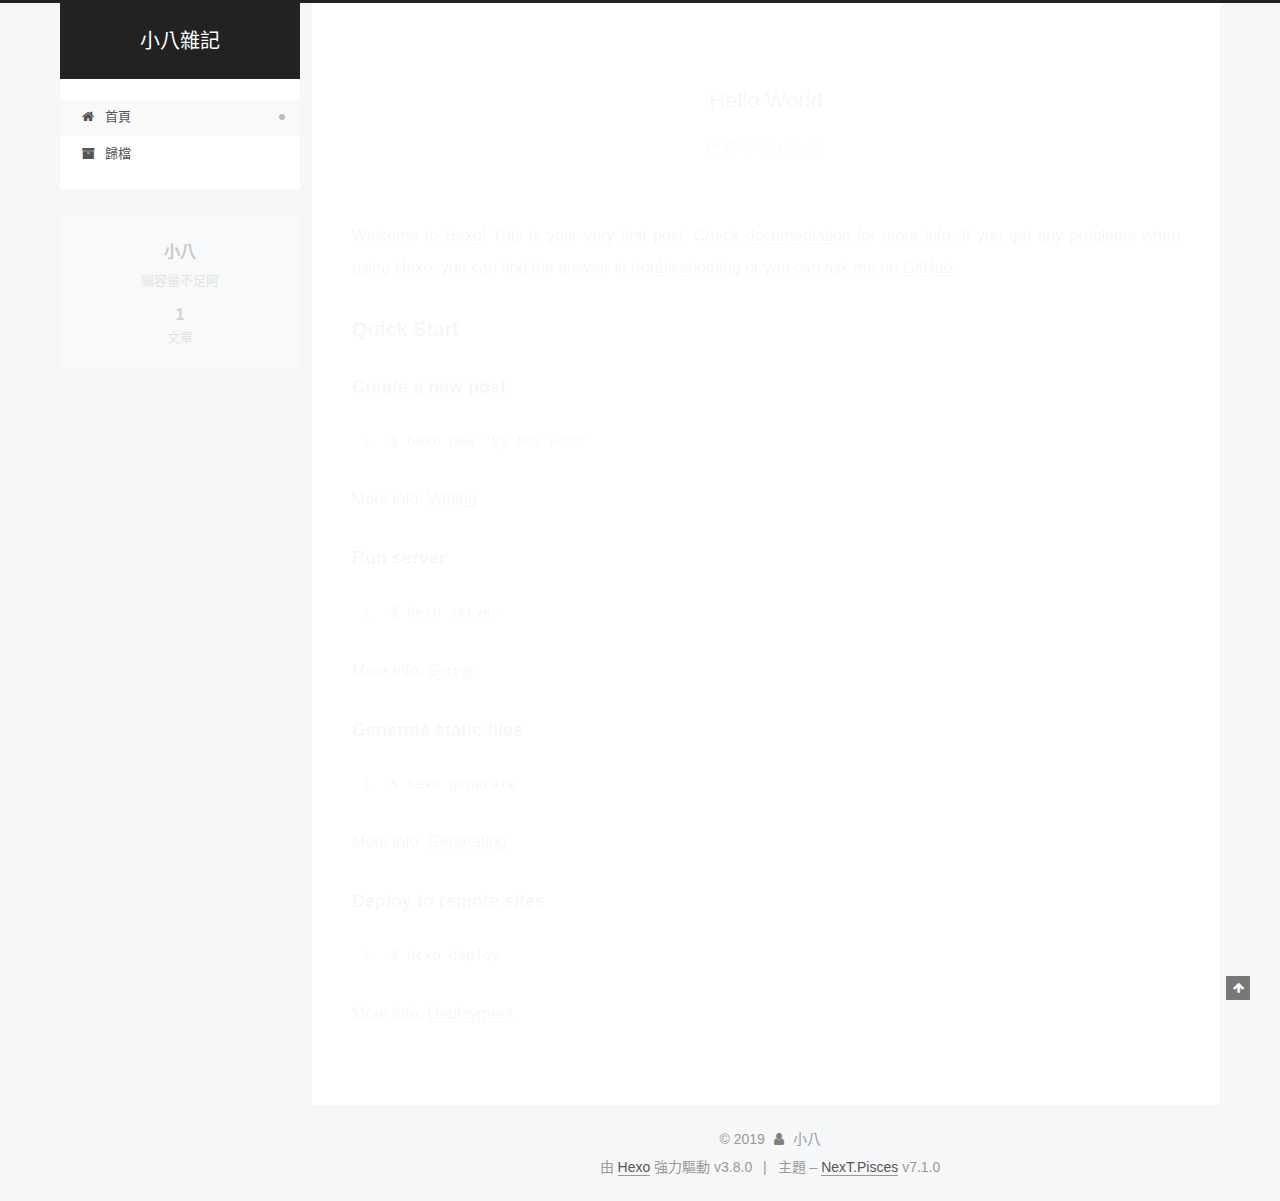
<file: index.html>
<!DOCTYPE html>












  


<html class="theme-next pisces use-motion" lang="zh-TW">
<head><meta name="generator" content="Hexo 3.8.0">
  <meta charset="UTF-8">
<meta http-equiv="X-UA-Compatible" content="IE=edge">
<meta name="viewport" content="width=device-width, initial-scale=1, maximum-scale=2">
<meta name="theme-color" content="#222">
























<link rel="stylesheet" href="/lib/font-awesome/css/font-awesome.min.css?v=4.6.2">

<link rel="stylesheet" href="/css/main.css?v=7.1.0">


  <link rel="apple-touch-icon" sizes="180x180" href="/images/apple-touch-icon-next.png?v=7.1.0">


  <link rel="icon" type="image/png" sizes="32x32" href="/images/favicon-32x32-next.png?v=7.1.0">


  <link rel="icon" type="image/png" sizes="16x16" href="/images/favicon-16x16-next.png?v=7.1.0">


  <link rel="mask-icon" href="/images/logo.svg?v=7.1.0" color="#222">







<script id="hexo.configurations">
  var NexT = window.NexT || {};
  var CONFIG = {
    root: '/',
    scheme: 'Pisces',
    version: '7.1.0',
    sidebar: {"position":"left","display":"post","offset":12,"onmobile":false,"dimmer":false},
    back2top: true,
    back2top_sidebar: false,
    fancybox: false,
    fastclick: false,
    lazyload: false,
    tabs: true,
    motion: {"enable":true,"async":false,"transition":{"post_block":"fadeIn","post_header":"slideDownIn","post_body":"slideDownIn","coll_header":"slideLeftIn","sidebar":"slideUpIn"}},
    algolia: {
      applicationID: '',
      apiKey: '',
      indexName: '',
      hits: {"per_page":10},
      labels: {"input_placeholder":"Search for Posts","hits_empty":"We didn't find any results for the search: ${query}","hits_stats":"${hits} results found in ${time} ms"}
    }
  };
</script>


  




  <meta name="description" content="腦容量不足阿">
<meta property="og:type" content="website">
<meta property="og:title" content="小八雜記">
<meta property="og:url" content="http://yoursite.com/index.html">
<meta property="og:site_name" content="小八雜記">
<meta property="og:description" content="腦容量不足阿">
<meta property="og:locale" content="zh-TW">
<meta name="twitter:card" content="summary">
<meta name="twitter:title" content="小八雜記">
<meta name="twitter:description" content="腦容量不足阿">





  
  
  <link rel="canonical" href="http://yoursite.com/">



<script id="page.configurations">
  CONFIG.page = {
    sidebar: "",
  };
</script>

  <title>小八雜記</title>
  












  <noscript>
  <style>
  .use-motion .motion-element,
  .use-motion .brand,
  .use-motion .menu-item,
  .sidebar-inner,
  .use-motion .post-block,
  .use-motion .pagination,
  .use-motion .comments,
  .use-motion .post-header,
  .use-motion .post-body,
  .use-motion .collection-title { opacity: initial; }

  .use-motion .logo,
  .use-motion .site-title,
  .use-motion .site-subtitle {
    opacity: initial;
    top: initial;
  }

  .use-motion .logo-line-before i { left: initial; }
  .use-motion .logo-line-after i { right: initial; }
  </style>
</noscript>

</head>

<body itemscope itemtype="http://schema.org/WebPage" lang="zh-TW">

  
  
    
  

  <div class="container sidebar-position-left 
  page-home">
    <div class="headband"></div>

    <header id="header" class="header" itemscope itemtype="http://schema.org/WPHeader">
      <div class="header-inner"><div class="site-brand-wrapper">
  <div class="site-meta">
    

    <div class="custom-logo-site-title">
      <a href="/" class="brand" rel="start">
        <span class="logo-line-before"><i></i></span>
        <span class="site-title">小八雜記</span>
        <span class="logo-line-after"><i></i></span>
      </a>
    </div>
    
    
  </div>

  <div class="site-nav-toggle">
    <button aria-label="切換導航欄">
      <span class="btn-bar"></span>
      <span class="btn-bar"></span>
      <span class="btn-bar"></span>
    </button>
  </div>
</div>



<nav class="site-nav">
  
    <ul id="menu" class="menu">
      
        
        
        
          
          <li class="menu-item menu-item-home menu-item-active">

    
    
    
      
    

    

    <a href="/" rel="section"><i class="menu-item-icon fa fa-fw fa-home"></i> <br>首頁</a>

  </li>
        
        
        
          
          <li class="menu-item menu-item-archives">

    
    
    
      
    

    

    <a href="/archives/" rel="section"><i class="menu-item-icon fa fa-fw fa-archive"></i> <br>歸檔</a>

  </li>

      
      
    </ul>
  

  

  
</nav>



  



</div>
    </header>

    


    <main id="main" class="main">
      <div class="main-inner">
        <div class="content-wrap">
          
            

          
          <div id="content" class="content">
            
  <section id="posts" class="posts-expand">
    
      

  

  
  
  

  

  <article class="post post-type-normal" itemscope itemtype="http://schema.org/Article">
  
  
  
  <div class="post-block">
    <link itemprop="mainEntityOfPage" href="http://yoursite.com/2019/04/26/hello-world/">

    <span hidden itemprop="author" itemscope itemtype="http://schema.org/Person">
      <meta itemprop="name" content="小八">
      <meta itemprop="description" content="腦容量不足阿">
      <meta itemprop="image" content="/images/avatar.gif">
    </span>

    <span hidden itemprop="publisher" itemscope itemtype="http://schema.org/Organization">
      <meta itemprop="name" content="小八雜記">
    </span>

    
      <header class="post-header">

        
        
          <h1 class="post-title" itemprop="name headline">
                
                
                <a href="/2019/04/26/hello-world/" class="post-title-link" itemprop="url">Hello World</a>
              
            
          </h1>
        

        <div class="post-meta">
          <span class="post-time">

            
            
            

            
              <span class="post-meta-item-icon">
                <i class="fa fa-calendar-o"></i>
              </span>
              
                <span class="post-meta-item-text">發表於</span>
              

              
                
              

              <time title="創建時間：2019-04-26 11:17:28 / 修改時間：11:15:40" itemprop="dateCreated datePublished" datetime="2019-04-26T11:17:28+08:00">2019-04-26</time>
            

            
              

              
            
          </span>

          

          
            
            
          

          
          

          

          

          

        </div>
      </header>
    

    
    
    
    <div class="post-body" itemprop="articleBody">

      
      

      
        
          
            <p>Welcome to <a href="https://hexo.io/" target="_blank" rel="noopener">Hexo</a>! This is your very first post. Check <a href="https://hexo.io/docs/" target="_blank" rel="noopener">documentation</a> for more info. If you get any problems when using Hexo, you can find the answer in <a href="https://hexo.io/docs/troubleshooting.html" target="_blank" rel="noopener">troubleshooting</a> or you can ask me on <a href="https://github.com/hexojs/hexo/issues" target="_blank" rel="noopener">GitHub</a>.</p>
<h2 id="Quick-Start"><a href="#Quick-Start" class="headerlink" title="Quick Start"></a>Quick Start</h2><h3 id="Create-a-new-post"><a href="#Create-a-new-post" class="headerlink" title="Create a new post"></a>Create a new post</h3><figure class="highlight bash"><table><tr><td class="gutter"><pre><span class="line">1</span><br></pre></td><td class="code"><pre><span class="line">$ hexo new <span class="string">"My New Post"</span></span><br></pre></td></tr></table></figure>
<p>More info: <a href="https://hexo.io/docs/writing.html" target="_blank" rel="noopener">Writing</a></p>
<h3 id="Run-server"><a href="#Run-server" class="headerlink" title="Run server"></a>Run server</h3><figure class="highlight bash"><table><tr><td class="gutter"><pre><span class="line">1</span><br></pre></td><td class="code"><pre><span class="line">$ hexo server</span><br></pre></td></tr></table></figure>
<p>More info: <a href="https://hexo.io/docs/server.html" target="_blank" rel="noopener">Server</a></p>
<h3 id="Generate-static-files"><a href="#Generate-static-files" class="headerlink" title="Generate static files"></a>Generate static files</h3><figure class="highlight bash"><table><tr><td class="gutter"><pre><span class="line">1</span><br></pre></td><td class="code"><pre><span class="line">$ hexo generate</span><br></pre></td></tr></table></figure>
<p>More info: <a href="https://hexo.io/docs/generating.html" target="_blank" rel="noopener">Generating</a></p>
<h3 id="Deploy-to-remote-sites"><a href="#Deploy-to-remote-sites" class="headerlink" title="Deploy to remote sites"></a>Deploy to remote sites</h3><figure class="highlight bash"><table><tr><td class="gutter"><pre><span class="line">1</span><br></pre></td><td class="code"><pre><span class="line">$ hexo deploy</span><br></pre></td></tr></table></figure>
<p>More info: <a href="https://hexo.io/docs/deployment.html" target="_blank" rel="noopener">Deployment</a></p>

          
        
      
    </div>

    

    
    
    

    

    
      
    
    

    

    <footer class="post-footer">
      

      

      

      
      
        <div class="post-eof"></div>
      
    </footer>
  </div>
  
  
  
  </article>


    
  </section>

  


          </div>
          

        </div>
        
          
  
  <div class="sidebar-toggle">
    <div class="sidebar-toggle-line-wrap">
      <span class="sidebar-toggle-line sidebar-toggle-line-first"></span>
      <span class="sidebar-toggle-line sidebar-toggle-line-middle"></span>
      <span class="sidebar-toggle-line sidebar-toggle-line-last"></span>
    </div>
  </div>

  <aside id="sidebar" class="sidebar">
    <div class="sidebar-inner">

      

      

      <div class="site-overview-wrap sidebar-panel sidebar-panel-active">
        <div class="site-overview">
          <div class="site-author motion-element" itemprop="author" itemscope itemtype="http://schema.org/Person">
            
              <p class="site-author-name" itemprop="name">小八</p>
              <div class="site-description motion-element" itemprop="description">腦容量不足阿</div>
          </div>

          
            <nav class="site-state motion-element">
              
                <div class="site-state-item site-state-posts">
                
                  <a href="/archives/">
                
                    <span class="site-state-item-count">1</span>
                    <span class="site-state-item-name">文章</span>
                  </a>
                </div>
              

              

              
            </nav>
          

          

          

          

          

          
          

          
            
          
          

        </div>
      </div>

      

      

    </div>
  </aside>
  


        
      </div>
    </main>

    <footer id="footer" class="footer">
      <div class="footer-inner">
        <div class="copyright">&copy; <span itemprop="copyrightYear">2019</span>
  <span class="with-love" id="animate">
    <i class="fa fa-user"></i>
  </span>
  <span class="author" itemprop="copyrightHolder">小八</span>

  

  
</div>


  <div class="powered-by">由 <a href="https://hexo.io" class="theme-link" rel="noopener" target="_blank">Hexo</a> 強力驅動 v3.8.0</div>



  <span class="post-meta-divider">|</span>



  <div class="theme-info">主題 – <a href="https://theme-next.org" class="theme-link" rel="noopener" target="_blank">NexT.Pisces</a> v7.1.0</div>




        








        
      </div>
    </footer>

    
      <div class="back-to-top">
        <i class="fa fa-arrow-up"></i>
        
      </div>
    

    

    

    
  </div>

  

<script>
  if (Object.prototype.toString.call(window.Promise) !== '[object Function]') {
    window.Promise = null;
  }
</script>


























  
  <script src="/lib/jquery/index.js?v=2.1.3"></script>

  
  <script src="/lib/velocity/velocity.min.js?v=1.2.1"></script>

  
  <script src="/lib/velocity/velocity.ui.min.js?v=1.2.1"></script>


  


  <script src="/js/utils.js?v=7.1.0"></script>

  <script src="/js/motion.js?v=7.1.0"></script>



  
  


  <script src="/js/affix.js?v=7.1.0"></script>

  <script src="/js/schemes/pisces.js?v=7.1.0"></script>



  

  


  <script src="/js/next-boot.js?v=7.1.0"></script>


  

  

  

  



  




  

  

  

  

  

  

  

  

  

  

  

  

  

  

</body>
</html>
</file>
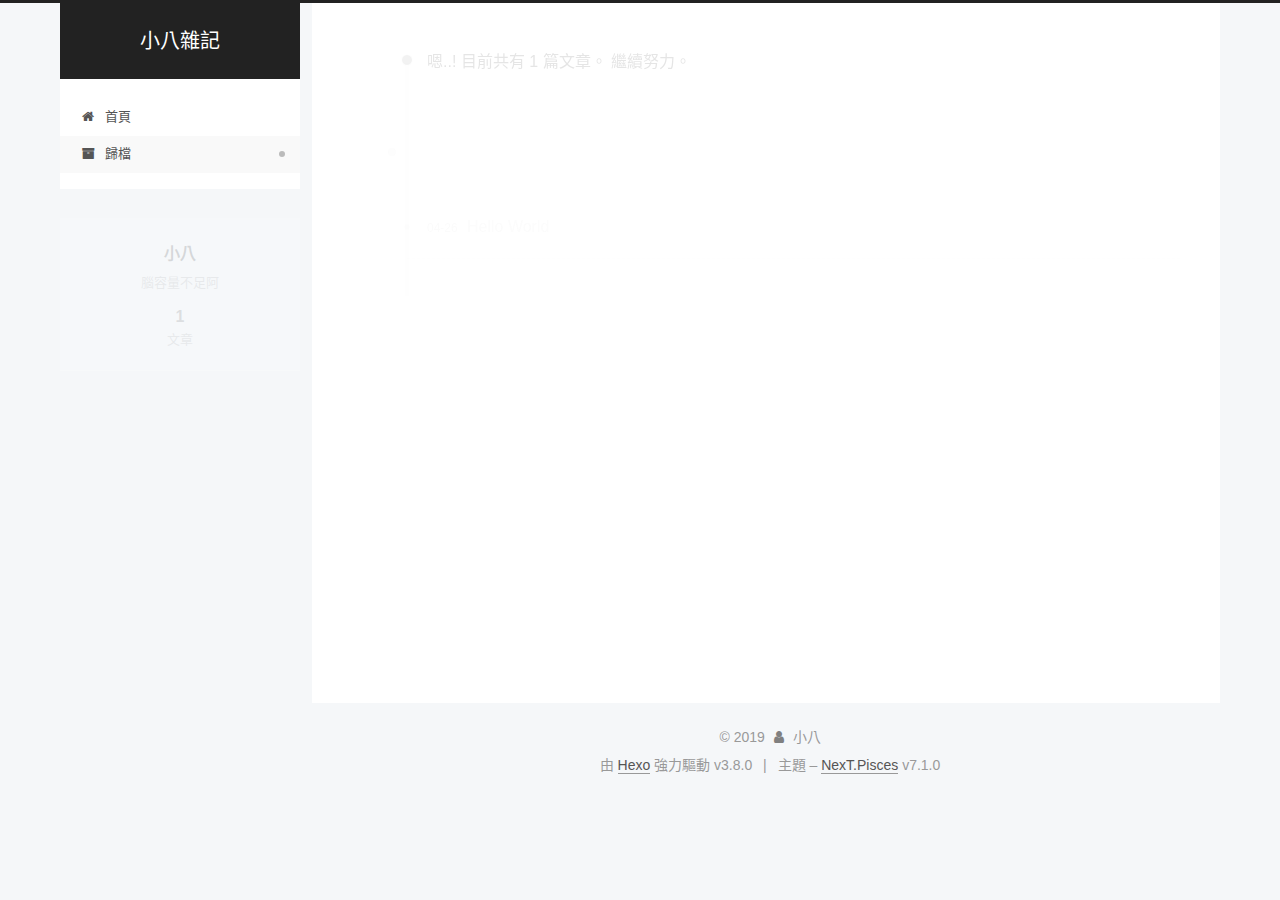
<file: archives/index.html>
<!DOCTYPE html>












  


<html class="theme-next pisces use-motion" lang="zh-TW">
<head><meta name="generator" content="Hexo 3.8.0">
  <meta charset="UTF-8">
<meta http-equiv="X-UA-Compatible" content="IE=edge">
<meta name="viewport" content="width=device-width, initial-scale=1, maximum-scale=2">
<meta name="theme-color" content="#222">
























<link rel="stylesheet" href="/lib/font-awesome/css/font-awesome.min.css?v=4.6.2">

<link rel="stylesheet" href="/css/main.css?v=7.1.0">


  <link rel="apple-touch-icon" sizes="180x180" href="/images/apple-touch-icon-next.png?v=7.1.0">


  <link rel="icon" type="image/png" sizes="32x32" href="/images/favicon-32x32-next.png?v=7.1.0">


  <link rel="icon" type="image/png" sizes="16x16" href="/images/favicon-16x16-next.png?v=7.1.0">


  <link rel="mask-icon" href="/images/logo.svg?v=7.1.0" color="#222">







<script id="hexo.configurations">
  var NexT = window.NexT || {};
  var CONFIG = {
    root: '/',
    scheme: 'Pisces',
    version: '7.1.0',
    sidebar: {"position":"left","display":"post","offset":12,"onmobile":false,"dimmer":false},
    back2top: true,
    back2top_sidebar: false,
    fancybox: false,
    fastclick: false,
    lazyload: false,
    tabs: true,
    motion: {"enable":true,"async":false,"transition":{"post_block":"fadeIn","post_header":"slideDownIn","post_body":"slideDownIn","coll_header":"slideLeftIn","sidebar":"slideUpIn"}},
    algolia: {
      applicationID: '',
      apiKey: '',
      indexName: '',
      hits: {"per_page":10},
      labels: {"input_placeholder":"Search for Posts","hits_empty":"We didn't find any results for the search: ${query}","hits_stats":"${hits} results found in ${time} ms"}
    }
  };
</script>


  




  <meta name="description" content="腦容量不足阿">
<meta property="og:type" content="website">
<meta property="og:title" content="小八雜記">
<meta property="og:url" content="http://yoursite.com/archives/index.html">
<meta property="og:site_name" content="小八雜記">
<meta property="og:description" content="腦容量不足阿">
<meta property="og:locale" content="zh-TW">
<meta name="twitter:card" content="summary">
<meta name="twitter:title" content="小八雜記">
<meta name="twitter:description" content="腦容量不足阿">





  
  
  <link rel="canonical" href="http://yoursite.com/archives/">



<script id="page.configurations">
  CONFIG.page = {
    sidebar: "",
  };
</script>

  <title>歸檔 | 小八雜記</title>
  












  <noscript>
  <style>
  .use-motion .motion-element,
  .use-motion .brand,
  .use-motion .menu-item,
  .sidebar-inner,
  .use-motion .post-block,
  .use-motion .pagination,
  .use-motion .comments,
  .use-motion .post-header,
  .use-motion .post-body,
  .use-motion .collection-title { opacity: initial; }

  .use-motion .logo,
  .use-motion .site-title,
  .use-motion .site-subtitle {
    opacity: initial;
    top: initial;
  }

  .use-motion .logo-line-before i { left: initial; }
  .use-motion .logo-line-after i { right: initial; }
  </style>
</noscript>

</head>

<body itemscope itemtype="http://schema.org/WebPage" lang="zh-TW">

  
  
    
  

  <div class="container sidebar-position-left page-archive">
    <div class="headband"></div>

    <header id="header" class="header" itemscope itemtype="http://schema.org/WPHeader">
      <div class="header-inner"><div class="site-brand-wrapper">
  <div class="site-meta">
    

    <div class="custom-logo-site-title">
      <a href="/" class="brand" rel="start">
        <span class="logo-line-before"><i></i></span>
        <span class="site-title">小八雜記</span>
        <span class="logo-line-after"><i></i></span>
      </a>
    </div>
    
    
  </div>

  <div class="site-nav-toggle">
    <button aria-label="切換導航欄">
      <span class="btn-bar"></span>
      <span class="btn-bar"></span>
      <span class="btn-bar"></span>
    </button>
  </div>
</div>



<nav class="site-nav">
  
    <ul id="menu" class="menu">
      
        
        
        
          
          <li class="menu-item menu-item-home">

    
    
    
      
    

    

    <a href="/" rel="section"><i class="menu-item-icon fa fa-fw fa-home"></i> <br>首頁</a>

  </li>
        
        
        
          
          <li class="menu-item menu-item-archives menu-item-active">

    
    
    
      
    

    

    <a href="/archives/" rel="section"><i class="menu-item-icon fa fa-fw fa-archive"></i> <br>歸檔</a>

  </li>

      
      
    </ul>
  

  

  
</nav>



  



</div>
    </header>

    


    <main id="main" class="main">
      <div class="main-inner">
        <div class="content-wrap">
          
            

    
    
      
      
    
      
      
    
    

  


          
          <div id="content" class="content">
            

  
  
  
  <div class="post-block archive">
    <div id="posts" class="posts-collapse">
      <span class="archive-move-on"></span>

      
      <span class="archive-page-counter">
        
        
        
          
        
        嗯..! 目前共有 1 篇文章。 繼續努力。
      </span>
      

      

        
        
        

        
          
          <div class="collection-title">
            <h1 class="archive-year" id="archive-year-2019">2019</h1>
          </div>
        
        

        

  <article class="post post-type-normal" itemscope itemtype="http://schema.org/Article">
    <header class="post-header">

      <h2 class="post-title">
        
          <a class="post-title-link" href="/2019/04/26/hello-world/" itemprop="url">
            
              <span itemprop="name">Hello World</span>
            
          </a>
        
      </h2>

      <div class="post-meta">
        <time class="post-time" itemprop="dateCreated" datetime="2019-04-26T11:17:28+08:00" content="2019-04-26">
          04-26
        </time>
      </div>

    </header>
  </article>



      

    </div>
  </div>
  
  
  

  



          </div>
          

        </div>
        
          
  
  <div class="sidebar-toggle">
    <div class="sidebar-toggle-line-wrap">
      <span class="sidebar-toggle-line sidebar-toggle-line-first"></span>
      <span class="sidebar-toggle-line sidebar-toggle-line-middle"></span>
      <span class="sidebar-toggle-line sidebar-toggle-line-last"></span>
    </div>
  </div>

  <aside id="sidebar" class="sidebar">
    <div class="sidebar-inner">

      

      

      <div class="site-overview-wrap sidebar-panel sidebar-panel-active">
        <div class="site-overview">
          <div class="site-author motion-element" itemprop="author" itemscope itemtype="http://schema.org/Person">
            
              <p class="site-author-name" itemprop="name">小八</p>
              <div class="site-description motion-element" itemprop="description">腦容量不足阿</div>
          </div>

          
            <nav class="site-state motion-element">
              
                <div class="site-state-item site-state-posts">
                
                  <a href="/archives/">
                
                    <span class="site-state-item-count">1</span>
                    <span class="site-state-item-name">文章</span>
                  </a>
                </div>
              

              

              
            </nav>
          

          

          

          

          

          
          

          
            
          
          

        </div>
      </div>

      

      

    </div>
  </aside>
  


        
      </div>
    </main>

    <footer id="footer" class="footer">
      <div class="footer-inner">
        <div class="copyright">&copy; <span itemprop="copyrightYear">2019</span>
  <span class="with-love" id="animate">
    <i class="fa fa-user"></i>
  </span>
  <span class="author" itemprop="copyrightHolder">小八</span>

  

  
</div>


  <div class="powered-by">由 <a href="https://hexo.io" class="theme-link" rel="noopener" target="_blank">Hexo</a> 強力驅動 v3.8.0</div>



  <span class="post-meta-divider">|</span>



  <div class="theme-info">主題 – <a href="https://theme-next.org" class="theme-link" rel="noopener" target="_blank">NexT.Pisces</a> v7.1.0</div>




        








        
      </div>
    </footer>

    
      <div class="back-to-top">
        <i class="fa fa-arrow-up"></i>
        
      </div>
    

    

    

    
  </div>

  

<script>
  if (Object.prototype.toString.call(window.Promise) !== '[object Function]') {
    window.Promise = null;
  }
</script>


























  
  <script src="/lib/jquery/index.js?v=2.1.3"></script>

  
  <script src="/lib/velocity/velocity.min.js?v=1.2.1"></script>

  
  <script src="/lib/velocity/velocity.ui.min.js?v=1.2.1"></script>


  


  <script src="/js/utils.js?v=7.1.0"></script>

  <script src="/js/motion.js?v=7.1.0"></script>



  
  


  <script src="/js/affix.js?v=7.1.0"></script>

  <script src="/js/schemes/pisces.js?v=7.1.0"></script>



  

  


  <script src="/js/next-boot.js?v=7.1.0"></script>


  

  

  

  



  




  

  

  

  

  

  

  

  

  

  

  

  

  

  

</body>
</html>
</file>
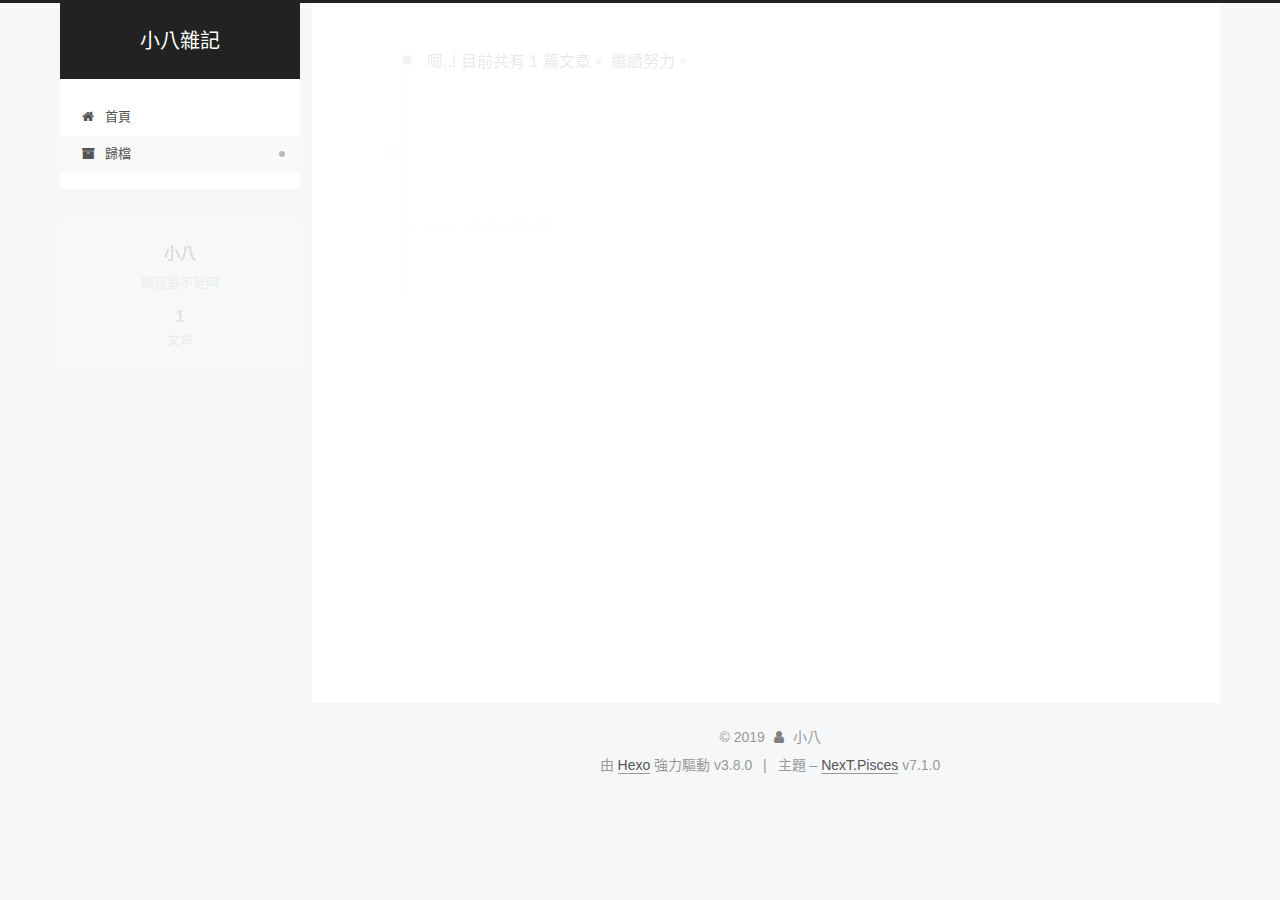
<file: archives/2019/index.html>
<!DOCTYPE html>












  


<html class="theme-next pisces use-motion" lang="zh-TW">
<head><meta name="generator" content="Hexo 3.8.0">
  <meta charset="UTF-8">
<meta http-equiv="X-UA-Compatible" content="IE=edge">
<meta name="viewport" content="width=device-width, initial-scale=1, maximum-scale=2">
<meta name="theme-color" content="#222">
























<link rel="stylesheet" href="/lib/font-awesome/css/font-awesome.min.css?v=4.6.2">

<link rel="stylesheet" href="/css/main.css?v=7.1.0">


  <link rel="apple-touch-icon" sizes="180x180" href="/images/apple-touch-icon-next.png?v=7.1.0">


  <link rel="icon" type="image/png" sizes="32x32" href="/images/favicon-32x32-next.png?v=7.1.0">


  <link rel="icon" type="image/png" sizes="16x16" href="/images/favicon-16x16-next.png?v=7.1.0">


  <link rel="mask-icon" href="/images/logo.svg?v=7.1.0" color="#222">







<script id="hexo.configurations">
  var NexT = window.NexT || {};
  var CONFIG = {
    root: '/',
    scheme: 'Pisces',
    version: '7.1.0',
    sidebar: {"position":"left","display":"post","offset":12,"onmobile":false,"dimmer":false},
    back2top: true,
    back2top_sidebar: false,
    fancybox: false,
    fastclick: false,
    lazyload: false,
    tabs: true,
    motion: {"enable":true,"async":false,"transition":{"post_block":"fadeIn","post_header":"slideDownIn","post_body":"slideDownIn","coll_header":"slideLeftIn","sidebar":"slideUpIn"}},
    algolia: {
      applicationID: '',
      apiKey: '',
      indexName: '',
      hits: {"per_page":10},
      labels: {"input_placeholder":"Search for Posts","hits_empty":"We didn't find any results for the search: ${query}","hits_stats":"${hits} results found in ${time} ms"}
    }
  };
</script>


  




  <meta name="description" content="腦容量不足阿">
<meta property="og:type" content="website">
<meta property="og:title" content="小八雜記">
<meta property="og:url" content="http://yoursite.com/archives/2019/index.html">
<meta property="og:site_name" content="小八雜記">
<meta property="og:description" content="腦容量不足阿">
<meta property="og:locale" content="zh-TW">
<meta name="twitter:card" content="summary">
<meta name="twitter:title" content="小八雜記">
<meta name="twitter:description" content="腦容量不足阿">





  
  
  <link rel="canonical" href="http://yoursite.com/archives/2019/">



<script id="page.configurations">
  CONFIG.page = {
    sidebar: "",
  };
</script>

  <title>歸檔 | 小八雜記</title>
  












  <noscript>
  <style>
  .use-motion .motion-element,
  .use-motion .brand,
  .use-motion .menu-item,
  .sidebar-inner,
  .use-motion .post-block,
  .use-motion .pagination,
  .use-motion .comments,
  .use-motion .post-header,
  .use-motion .post-body,
  .use-motion .collection-title { opacity: initial; }

  .use-motion .logo,
  .use-motion .site-title,
  .use-motion .site-subtitle {
    opacity: initial;
    top: initial;
  }

  .use-motion .logo-line-before i { left: initial; }
  .use-motion .logo-line-after i { right: initial; }
  </style>
</noscript>

</head>

<body itemscope itemtype="http://schema.org/WebPage" lang="zh-TW">

  
  
    
  

  <div class="container sidebar-position-left page-archive">
    <div class="headband"></div>

    <header id="header" class="header" itemscope itemtype="http://schema.org/WPHeader">
      <div class="header-inner"><div class="site-brand-wrapper">
  <div class="site-meta">
    

    <div class="custom-logo-site-title">
      <a href="/" class="brand" rel="start">
        <span class="logo-line-before"><i></i></span>
        <span class="site-title">小八雜記</span>
        <span class="logo-line-after"><i></i></span>
      </a>
    </div>
    
    
  </div>

  <div class="site-nav-toggle">
    <button aria-label="切換導航欄">
      <span class="btn-bar"></span>
      <span class="btn-bar"></span>
      <span class="btn-bar"></span>
    </button>
  </div>
</div>



<nav class="site-nav">
  
    <ul id="menu" class="menu">
      
        
        
        
          
          <li class="menu-item menu-item-home">

    
    
    
      
    

    

    <a href="/" rel="section"><i class="menu-item-icon fa fa-fw fa-home"></i> <br>首頁</a>

  </li>
        
        
        
          
          <li class="menu-item menu-item-archives menu-item-active">

    
    
    
      
    

    

    <a href="/archives/" rel="section"><i class="menu-item-icon fa fa-fw fa-archive"></i> <br>歸檔</a>

  </li>

      
      
    </ul>
  

  

  
</nav>



  



</div>
    </header>

    


    <main id="main" class="main">
      <div class="main-inner">
        <div class="content-wrap">
          
            

    
    
      
      
    
      
      
    
    

  


          
          <div id="content" class="content">
            

  
  
  
  <div class="post-block archive">
    <div id="posts" class="posts-collapse">
      <span class="archive-move-on"></span>

      
      <span class="archive-page-counter">
        
        
        
          
        
        嗯..! 目前共有 1 篇文章。 繼續努力。
      </span>
      

      

        
        
        

        
          
          <div class="collection-title">
            <h1 class="archive-year" id="archive-year-2019">2019</h1>
          </div>
        
        

        

  <article class="post post-type-normal" itemscope itemtype="http://schema.org/Article">
    <header class="post-header">

      <h2 class="post-title">
        
          <a class="post-title-link" href="/2019/04/26/hello-world/" itemprop="url">
            
              <span itemprop="name">Hello World</span>
            
          </a>
        
      </h2>

      <div class="post-meta">
        <time class="post-time" itemprop="dateCreated" datetime="2019-04-26T11:17:28+08:00" content="2019-04-26">
          04-26
        </time>
      </div>

    </header>
  </article>



      

    </div>
  </div>
  
  
  

  



          </div>
          

        </div>
        
          
  
  <div class="sidebar-toggle">
    <div class="sidebar-toggle-line-wrap">
      <span class="sidebar-toggle-line sidebar-toggle-line-first"></span>
      <span class="sidebar-toggle-line sidebar-toggle-line-middle"></span>
      <span class="sidebar-toggle-line sidebar-toggle-line-last"></span>
    </div>
  </div>

  <aside id="sidebar" class="sidebar">
    <div class="sidebar-inner">

      

      

      <div class="site-overview-wrap sidebar-panel sidebar-panel-active">
        <div class="site-overview">
          <div class="site-author motion-element" itemprop="author" itemscope itemtype="http://schema.org/Person">
            
              <p class="site-author-name" itemprop="name">小八</p>
              <div class="site-description motion-element" itemprop="description">腦容量不足阿</div>
          </div>

          
            <nav class="site-state motion-element">
              
                <div class="site-state-item site-state-posts">
                
                  <a href="/archives/">
                
                    <span class="site-state-item-count">1</span>
                    <span class="site-state-item-name">文章</span>
                  </a>
                </div>
              

              

              
            </nav>
          

          

          

          

          

          
          

          
            
          
          

        </div>
      </div>

      

      

    </div>
  </aside>
  


        
      </div>
    </main>

    <footer id="footer" class="footer">
      <div class="footer-inner">
        <div class="copyright">&copy; <span itemprop="copyrightYear">2019</span>
  <span class="with-love" id="animate">
    <i class="fa fa-user"></i>
  </span>
  <span class="author" itemprop="copyrightHolder">小八</span>

  

  
</div>


  <div class="powered-by">由 <a href="https://hexo.io" class="theme-link" rel="noopener" target="_blank">Hexo</a> 強力驅動 v3.8.0</div>



  <span class="post-meta-divider">|</span>



  <div class="theme-info">主題 – <a href="https://theme-next.org" class="theme-link" rel="noopener" target="_blank">NexT.Pisces</a> v7.1.0</div>




        








        
      </div>
    </footer>

    
      <div class="back-to-top">
        <i class="fa fa-arrow-up"></i>
        
      </div>
    

    

    

    
  </div>

  

<script>
  if (Object.prototype.toString.call(window.Promise) !== '[object Function]') {
    window.Promise = null;
  }
</script>


























  
  <script src="/lib/jquery/index.js?v=2.1.3"></script>

  
  <script src="/lib/velocity/velocity.min.js?v=1.2.1"></script>

  
  <script src="/lib/velocity/velocity.ui.min.js?v=1.2.1"></script>


  


  <script src="/js/utils.js?v=7.1.0"></script>

  <script src="/js/motion.js?v=7.1.0"></script>



  
  


  <script src="/js/affix.js?v=7.1.0"></script>

  <script src="/js/schemes/pisces.js?v=7.1.0"></script>



  

  


  <script src="/js/next-boot.js?v=7.1.0"></script>


  

  

  

  



  




  

  

  

  

  

  

  

  

  

  

  

  

  

  

</body>
</html>
</file>
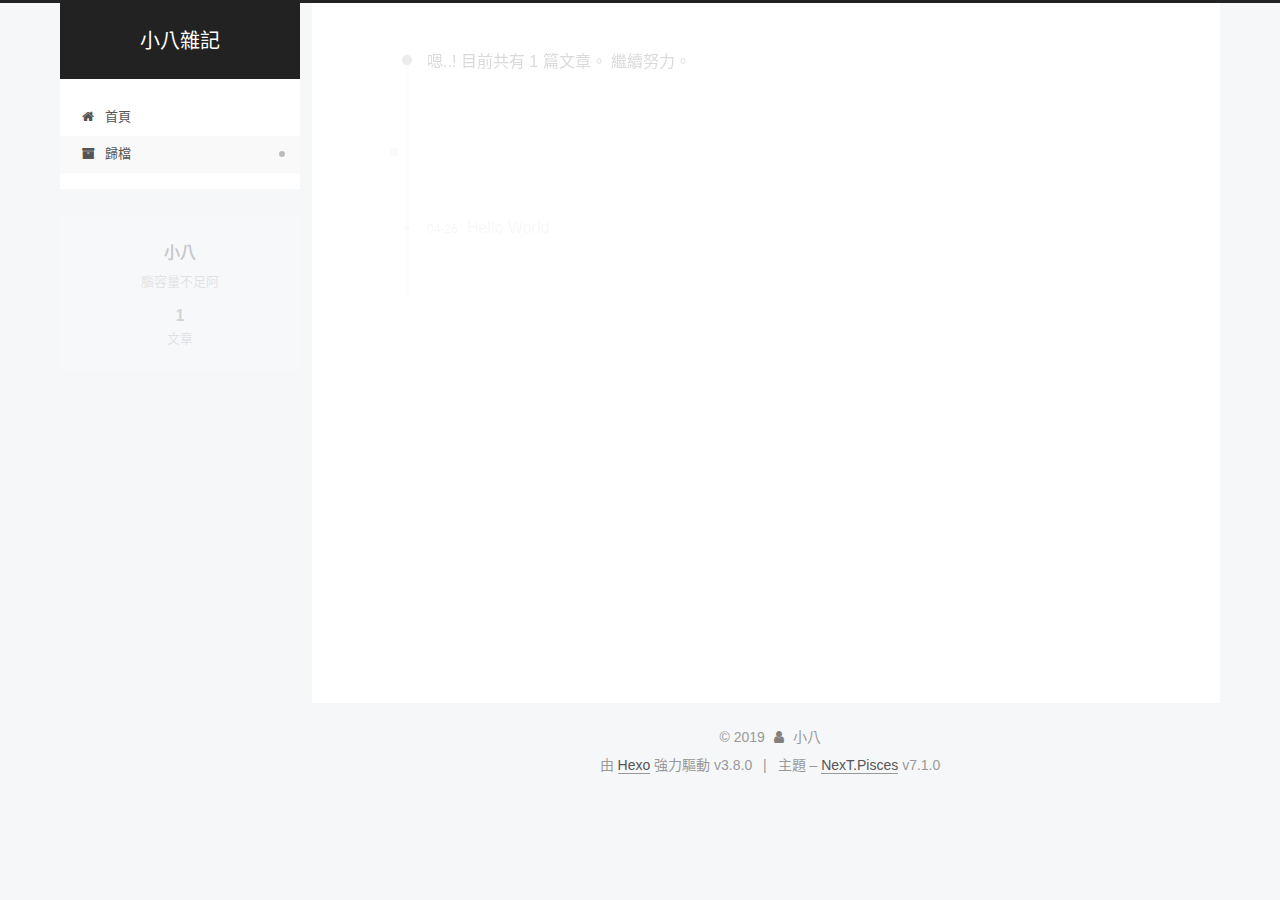
<file: archives/2019/04/index.html>
<!DOCTYPE html>












  


<html class="theme-next pisces use-motion" lang="zh-TW">
<head><meta name="generator" content="Hexo 3.8.0">
  <meta charset="UTF-8">
<meta http-equiv="X-UA-Compatible" content="IE=edge">
<meta name="viewport" content="width=device-width, initial-scale=1, maximum-scale=2">
<meta name="theme-color" content="#222">
























<link rel="stylesheet" href="/lib/font-awesome/css/font-awesome.min.css?v=4.6.2">

<link rel="stylesheet" href="/css/main.css?v=7.1.0">


  <link rel="apple-touch-icon" sizes="180x180" href="/images/apple-touch-icon-next.png?v=7.1.0">


  <link rel="icon" type="image/png" sizes="32x32" href="/images/favicon-32x32-next.png?v=7.1.0">


  <link rel="icon" type="image/png" sizes="16x16" href="/images/favicon-16x16-next.png?v=7.1.0">


  <link rel="mask-icon" href="/images/logo.svg?v=7.1.0" color="#222">







<script id="hexo.configurations">
  var NexT = window.NexT || {};
  var CONFIG = {
    root: '/',
    scheme: 'Pisces',
    version: '7.1.0',
    sidebar: {"position":"left","display":"post","offset":12,"onmobile":false,"dimmer":false},
    back2top: true,
    back2top_sidebar: false,
    fancybox: false,
    fastclick: false,
    lazyload: false,
    tabs: true,
    motion: {"enable":true,"async":false,"transition":{"post_block":"fadeIn","post_header":"slideDownIn","post_body":"slideDownIn","coll_header":"slideLeftIn","sidebar":"slideUpIn"}},
    algolia: {
      applicationID: '',
      apiKey: '',
      indexName: '',
      hits: {"per_page":10},
      labels: {"input_placeholder":"Search for Posts","hits_empty":"We didn't find any results for the search: ${query}","hits_stats":"${hits} results found in ${time} ms"}
    }
  };
</script>


  




  <meta name="description" content="腦容量不足阿">
<meta property="og:type" content="website">
<meta property="og:title" content="小八雜記">
<meta property="og:url" content="http://yoursite.com/archives/2019/04/index.html">
<meta property="og:site_name" content="小八雜記">
<meta property="og:description" content="腦容量不足阿">
<meta property="og:locale" content="zh-TW">
<meta name="twitter:card" content="summary">
<meta name="twitter:title" content="小八雜記">
<meta name="twitter:description" content="腦容量不足阿">





  
  
  <link rel="canonical" href="http://yoursite.com/archives/2019/04/">



<script id="page.configurations">
  CONFIG.page = {
    sidebar: "",
  };
</script>

  <title>歸檔 | 小八雜記</title>
  












  <noscript>
  <style>
  .use-motion .motion-element,
  .use-motion .brand,
  .use-motion .menu-item,
  .sidebar-inner,
  .use-motion .post-block,
  .use-motion .pagination,
  .use-motion .comments,
  .use-motion .post-header,
  .use-motion .post-body,
  .use-motion .collection-title { opacity: initial; }

  .use-motion .logo,
  .use-motion .site-title,
  .use-motion .site-subtitle {
    opacity: initial;
    top: initial;
  }

  .use-motion .logo-line-before i { left: initial; }
  .use-motion .logo-line-after i { right: initial; }
  </style>
</noscript>

</head>

<body itemscope itemtype="http://schema.org/WebPage" lang="zh-TW">

  
  
    
  

  <div class="container sidebar-position-left page-archive">
    <div class="headband"></div>

    <header id="header" class="header" itemscope itemtype="http://schema.org/WPHeader">
      <div class="header-inner"><div class="site-brand-wrapper">
  <div class="site-meta">
    

    <div class="custom-logo-site-title">
      <a href="/" class="brand" rel="start">
        <span class="logo-line-before"><i></i></span>
        <span class="site-title">小八雜記</span>
        <span class="logo-line-after"><i></i></span>
      </a>
    </div>
    
    
  </div>

  <div class="site-nav-toggle">
    <button aria-label="切換導航欄">
      <span class="btn-bar"></span>
      <span class="btn-bar"></span>
      <span class="btn-bar"></span>
    </button>
  </div>
</div>



<nav class="site-nav">
  
    <ul id="menu" class="menu">
      
        
        
        
          
          <li class="menu-item menu-item-home">

    
    
    
      
    

    

    <a href="/" rel="section"><i class="menu-item-icon fa fa-fw fa-home"></i> <br>首頁</a>

  </li>
        
        
        
          
          <li class="menu-item menu-item-archives menu-item-active">

    
    
    
      
    

    

    <a href="/archives/" rel="section"><i class="menu-item-icon fa fa-fw fa-archive"></i> <br>歸檔</a>

  </li>

      
      
    </ul>
  

  

  
</nav>



  



</div>
    </header>

    


    <main id="main" class="main">
      <div class="main-inner">
        <div class="content-wrap">
          
            

    
    
      
      
    
      
      
    
    

  


          
          <div id="content" class="content">
            

  
  
  
  <div class="post-block archive">
    <div id="posts" class="posts-collapse">
      <span class="archive-move-on"></span>

      
      <span class="archive-page-counter">
        
        
        
          
        
        嗯..! 目前共有 1 篇文章。 繼續努力。
      </span>
      

      

        
        
        

        
          
          <div class="collection-title">
            <h1 class="archive-year" id="archive-year-2019">2019</h1>
          </div>
        
        

        

  <article class="post post-type-normal" itemscope itemtype="http://schema.org/Article">
    <header class="post-header">

      <h2 class="post-title">
        
          <a class="post-title-link" href="/2019/04/26/hello-world/" itemprop="url">
            
              <span itemprop="name">Hello World</span>
            
          </a>
        
      </h2>

      <div class="post-meta">
        <time class="post-time" itemprop="dateCreated" datetime="2019-04-26T11:17:28+08:00" content="2019-04-26">
          04-26
        </time>
      </div>

    </header>
  </article>



      

    </div>
  </div>
  
  
  

  



          </div>
          

        </div>
        
          
  
  <div class="sidebar-toggle">
    <div class="sidebar-toggle-line-wrap">
      <span class="sidebar-toggle-line sidebar-toggle-line-first"></span>
      <span class="sidebar-toggle-line sidebar-toggle-line-middle"></span>
      <span class="sidebar-toggle-line sidebar-toggle-line-last"></span>
    </div>
  </div>

  <aside id="sidebar" class="sidebar">
    <div class="sidebar-inner">

      

      

      <div class="site-overview-wrap sidebar-panel sidebar-panel-active">
        <div class="site-overview">
          <div class="site-author motion-element" itemprop="author" itemscope itemtype="http://schema.org/Person">
            
              <p class="site-author-name" itemprop="name">小八</p>
              <div class="site-description motion-element" itemprop="description">腦容量不足阿</div>
          </div>

          
            <nav class="site-state motion-element">
              
                <div class="site-state-item site-state-posts">
                
                  <a href="/archives/">
                
                    <span class="site-state-item-count">1</span>
                    <span class="site-state-item-name">文章</span>
                  </a>
                </div>
              

              

              
            </nav>
          

          

          

          

          

          
          

          
            
          
          

        </div>
      </div>

      

      

    </div>
  </aside>
  


        
      </div>
    </main>

    <footer id="footer" class="footer">
      <div class="footer-inner">
        <div class="copyright">&copy; <span itemprop="copyrightYear">2019</span>
  <span class="with-love" id="animate">
    <i class="fa fa-user"></i>
  </span>
  <span class="author" itemprop="copyrightHolder">小八</span>

  

  
</div>


  <div class="powered-by">由 <a href="https://hexo.io" class="theme-link" rel="noopener" target="_blank">Hexo</a> 強力驅動 v3.8.0</div>



  <span class="post-meta-divider">|</span>



  <div class="theme-info">主題 – <a href="https://theme-next.org" class="theme-link" rel="noopener" target="_blank">NexT.Pisces</a> v7.1.0</div>




        








        
      </div>
    </footer>

    
      <div class="back-to-top">
        <i class="fa fa-arrow-up"></i>
        
      </div>
    

    

    

    
  </div>

  

<script>
  if (Object.prototype.toString.call(window.Promise) !== '[object Function]') {
    window.Promise = null;
  }
</script>


























  
  <script src="/lib/jquery/index.js?v=2.1.3"></script>

  
  <script src="/lib/velocity/velocity.min.js?v=1.2.1"></script>

  
  <script src="/lib/velocity/velocity.ui.min.js?v=1.2.1"></script>


  


  <script src="/js/utils.js?v=7.1.0"></script>

  <script src="/js/motion.js?v=7.1.0"></script>



  
  


  <script src="/js/affix.js?v=7.1.0"></script>

  <script src="/js/schemes/pisces.js?v=7.1.0"></script>



  

  


  <script src="/js/next-boot.js?v=7.1.0"></script>


  

  

  

  



  




  

  

  

  

  

  

  

  

  

  

  

  

  

  

</body>
</html>
</file>
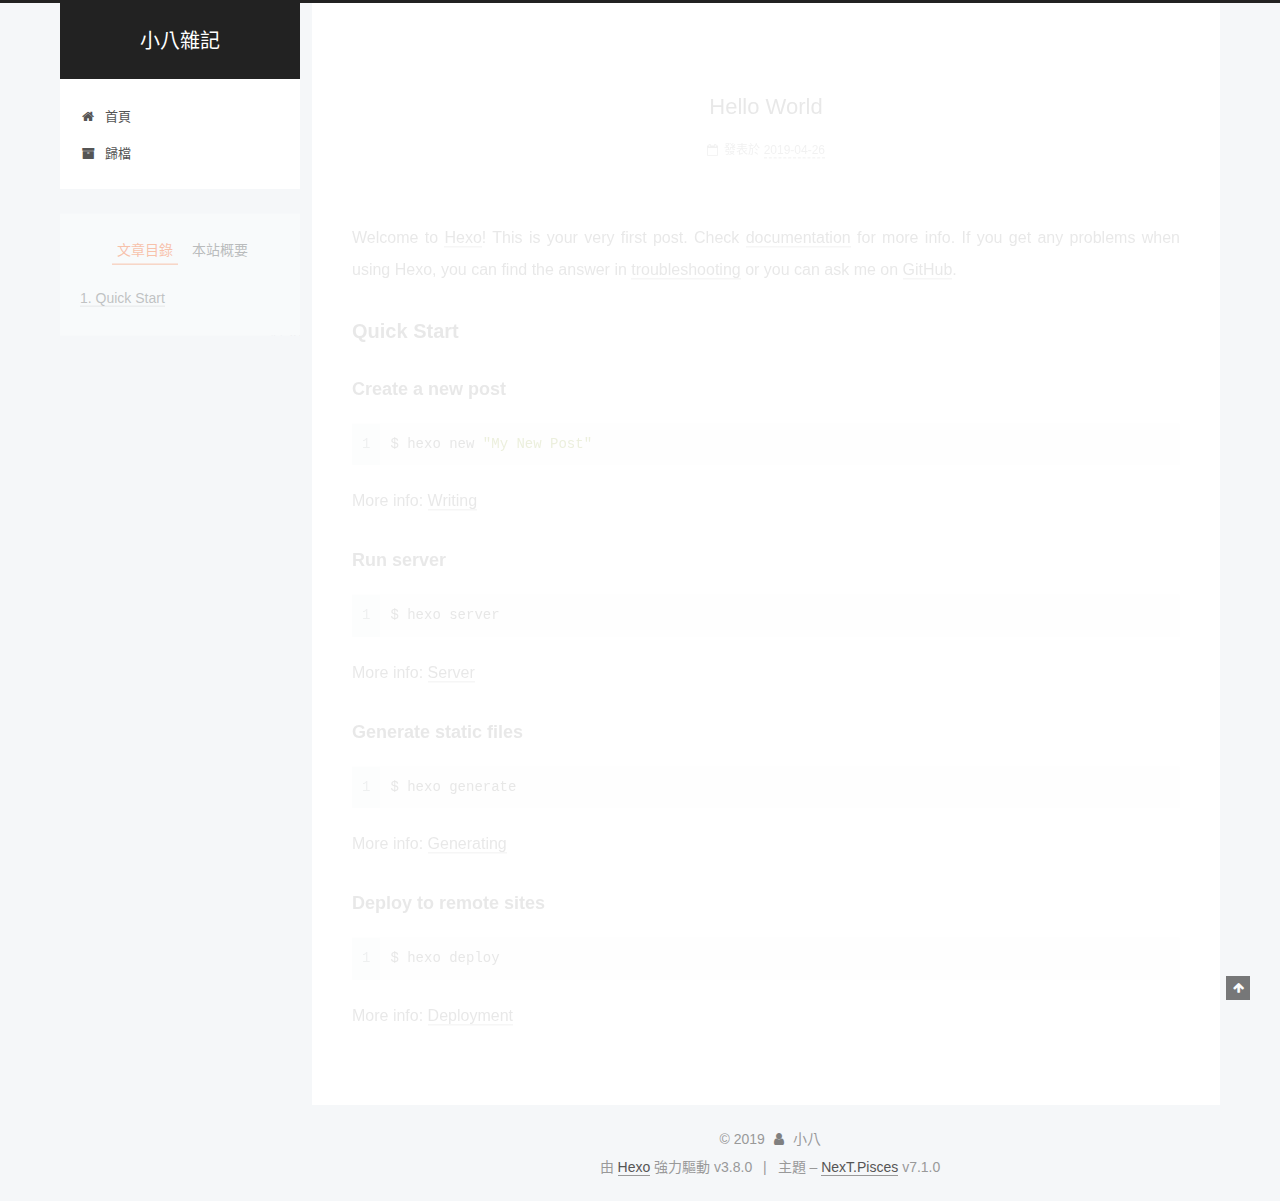
<file: 2019/04/26/hello-world/index.html>
<!DOCTYPE html>












  


<html class="theme-next pisces use-motion" lang="zh-TW">
<head><meta name="generator" content="Hexo 3.8.0">
  <meta charset="UTF-8">
<meta http-equiv="X-UA-Compatible" content="IE=edge">
<meta name="viewport" content="width=device-width, initial-scale=1, maximum-scale=2">
<meta name="theme-color" content="#222">
























<link rel="stylesheet" href="/lib/font-awesome/css/font-awesome.min.css?v=4.6.2">

<link rel="stylesheet" href="/css/main.css?v=7.1.0">


  <link rel="apple-touch-icon" sizes="180x180" href="/images/apple-touch-icon-next.png?v=7.1.0">


  <link rel="icon" type="image/png" sizes="32x32" href="/images/favicon-32x32-next.png?v=7.1.0">


  <link rel="icon" type="image/png" sizes="16x16" href="/images/favicon-16x16-next.png?v=7.1.0">


  <link rel="mask-icon" href="/images/logo.svg?v=7.1.0" color="#222">







<script id="hexo.configurations">
  var NexT = window.NexT || {};
  var CONFIG = {
    root: '/',
    scheme: 'Pisces',
    version: '7.1.0',
    sidebar: {"position":"left","display":"post","offset":12,"onmobile":false,"dimmer":false},
    back2top: true,
    back2top_sidebar: false,
    fancybox: false,
    fastclick: false,
    lazyload: false,
    tabs: true,
    motion: {"enable":true,"async":false,"transition":{"post_block":"fadeIn","post_header":"slideDownIn","post_body":"slideDownIn","coll_header":"slideLeftIn","sidebar":"slideUpIn"}},
    algolia: {
      applicationID: '',
      apiKey: '',
      indexName: '',
      hits: {"per_page":10},
      labels: {"input_placeholder":"Search for Posts","hits_empty":"We didn't find any results for the search: ${query}","hits_stats":"${hits} results found in ${time} ms"}
    }
  };
</script>


  




  <meta name="description" content="Welcome to Hexo! This is your very first post. Check documentation for more info. If you get any problems when using Hexo, you can find the answer in troubleshooting or you can ask me on GitHub. Quick">
<meta property="og:type" content="article">
<meta property="og:title" content="Hello World">
<meta property="og:url" content="http://yoursite.com/2019/04/26/hello-world/index.html">
<meta property="og:site_name" content="小八雜記">
<meta property="og:description" content="Welcome to Hexo! This is your very first post. Check documentation for more info. If you get any problems when using Hexo, you can find the answer in troubleshooting or you can ask me on GitHub. Quick">
<meta property="og:locale" content="zh-TW">
<meta property="og:updated_time" content="2019-04-26T03:15:40.983Z">
<meta name="twitter:card" content="summary">
<meta name="twitter:title" content="Hello World">
<meta name="twitter:description" content="Welcome to Hexo! This is your very first post. Check documentation for more info. If you get any problems when using Hexo, you can find the answer in troubleshooting or you can ask me on GitHub. Quick">





  
  
  <link rel="canonical" href="http://yoursite.com/2019/04/26/hello-world/">



<script id="page.configurations">
  CONFIG.page = {
    sidebar: "",
  };
</script>

  <title>Hello World | 小八雜記</title>
  












  <noscript>
  <style>
  .use-motion .motion-element,
  .use-motion .brand,
  .use-motion .menu-item,
  .sidebar-inner,
  .use-motion .post-block,
  .use-motion .pagination,
  .use-motion .comments,
  .use-motion .post-header,
  .use-motion .post-body,
  .use-motion .collection-title { opacity: initial; }

  .use-motion .logo,
  .use-motion .site-title,
  .use-motion .site-subtitle {
    opacity: initial;
    top: initial;
  }

  .use-motion .logo-line-before i { left: initial; }
  .use-motion .logo-line-after i { right: initial; }
  </style>
</noscript>

</head>

<body itemscope itemtype="http://schema.org/WebPage" lang="zh-TW">

  
  
    
  

  <div class="container sidebar-position-left page-post-detail">
    <div class="headband"></div>

    <header id="header" class="header" itemscope itemtype="http://schema.org/WPHeader">
      <div class="header-inner"><div class="site-brand-wrapper">
  <div class="site-meta">
    

    <div class="custom-logo-site-title">
      <a href="/" class="brand" rel="start">
        <span class="logo-line-before"><i></i></span>
        <span class="site-title">小八雜記</span>
        <span class="logo-line-after"><i></i></span>
      </a>
    </div>
    
    
  </div>

  <div class="site-nav-toggle">
    <button aria-label="切換導航欄">
      <span class="btn-bar"></span>
      <span class="btn-bar"></span>
      <span class="btn-bar"></span>
    </button>
  </div>
</div>



<nav class="site-nav">
  
    <ul id="menu" class="menu">
      
        
        
        
          
          <li class="menu-item menu-item-home">

    
    
    
      
    

    

    <a href="/" rel="section"><i class="menu-item-icon fa fa-fw fa-home"></i> <br>首頁</a>

  </li>
        
        
        
          
          <li class="menu-item menu-item-archives">

    
    
    
      
    

    

    <a href="/archives/" rel="section"><i class="menu-item-icon fa fa-fw fa-archive"></i> <br>歸檔</a>

  </li>

      
      
    </ul>
  

  

  
</nav>



  



</div>
    </header>

    


    <main id="main" class="main">
      <div class="main-inner">
        <div class="content-wrap">
          
            

          
          <div id="content" class="content">
            

  <div id="posts" class="posts-expand">
    

  

  
  
  

  

  <article class="post post-type-normal" itemscope itemtype="http://schema.org/Article">
  
  
  
  <div class="post-block">
    <link itemprop="mainEntityOfPage" href="http://yoursite.com/2019/04/26/hello-world/">

    <span hidden itemprop="author" itemscope itemtype="http://schema.org/Person">
      <meta itemprop="name" content="小八">
      <meta itemprop="description" content="腦容量不足阿">
      <meta itemprop="image" content="/images/avatar.gif">
    </span>

    <span hidden itemprop="publisher" itemscope itemtype="http://schema.org/Organization">
      <meta itemprop="name" content="小八雜記">
    </span>

    
      <header class="post-header">

        
        
          <h1 class="post-title" itemprop="name headline">Hello World

              
            
          </h1>
        

        <div class="post-meta">
          <span class="post-time">

            
            
            

            
              <span class="post-meta-item-icon">
                <i class="fa fa-calendar-o"></i>
              </span>
              
                <span class="post-meta-item-text">發表於</span>
              

              
                
              

              <time title="創建時間：2019-04-26 11:17:28 / 修改時間：11:15:40" itemprop="dateCreated datePublished" datetime="2019-04-26T11:17:28+08:00">2019-04-26</time>
            

            
              

              
            
          </span>

          

          
            
            
          

          
          

          

          

          

        </div>
      </header>
    

    
    
    
    <div class="post-body" itemprop="articleBody">

      
      

      
        <p>Welcome to <a href="https://hexo.io/" target="_blank" rel="noopener">Hexo</a>! This is your very first post. Check <a href="https://hexo.io/docs/" target="_blank" rel="noopener">documentation</a> for more info. If you get any problems when using Hexo, you can find the answer in <a href="https://hexo.io/docs/troubleshooting.html" target="_blank" rel="noopener">troubleshooting</a> or you can ask me on <a href="https://github.com/hexojs/hexo/issues" target="_blank" rel="noopener">GitHub</a>.</p>
<h2 id="Quick-Start"><a href="#Quick-Start" class="headerlink" title="Quick Start"></a>Quick Start</h2><h3 id="Create-a-new-post"><a href="#Create-a-new-post" class="headerlink" title="Create a new post"></a>Create a new post</h3><figure class="highlight bash"><table><tr><td class="gutter"><pre><span class="line">1</span><br></pre></td><td class="code"><pre><span class="line">$ hexo new <span class="string">"My New Post"</span></span><br></pre></td></tr></table></figure>
<p>More info: <a href="https://hexo.io/docs/writing.html" target="_blank" rel="noopener">Writing</a></p>
<h3 id="Run-server"><a href="#Run-server" class="headerlink" title="Run server"></a>Run server</h3><figure class="highlight bash"><table><tr><td class="gutter"><pre><span class="line">1</span><br></pre></td><td class="code"><pre><span class="line">$ hexo server</span><br></pre></td></tr></table></figure>
<p>More info: <a href="https://hexo.io/docs/server.html" target="_blank" rel="noopener">Server</a></p>
<h3 id="Generate-static-files"><a href="#Generate-static-files" class="headerlink" title="Generate static files"></a>Generate static files</h3><figure class="highlight bash"><table><tr><td class="gutter"><pre><span class="line">1</span><br></pre></td><td class="code"><pre><span class="line">$ hexo generate</span><br></pre></td></tr></table></figure>
<p>More info: <a href="https://hexo.io/docs/generating.html" target="_blank" rel="noopener">Generating</a></p>
<h3 id="Deploy-to-remote-sites"><a href="#Deploy-to-remote-sites" class="headerlink" title="Deploy to remote sites"></a>Deploy to remote sites</h3><figure class="highlight bash"><table><tr><td class="gutter"><pre><span class="line">1</span><br></pre></td><td class="code"><pre><span class="line">$ hexo deploy</span><br></pre></td></tr></table></figure>
<p>More info: <a href="https://hexo.io/docs/deployment.html" target="_blank" rel="noopener">Deployment</a></p>

      
    </div>

    

    
    
    

    

    
      
    
    

    

    <footer class="post-footer">
      

      
      
      

      

      
      
    </footer>
  </div>
  
  
  
  </article>


  </div>


          </div>
          

  



        </div>
        
          
  
  <div class="sidebar-toggle">
    <div class="sidebar-toggle-line-wrap">
      <span class="sidebar-toggle-line sidebar-toggle-line-first"></span>
      <span class="sidebar-toggle-line sidebar-toggle-line-middle"></span>
      <span class="sidebar-toggle-line sidebar-toggle-line-last"></span>
    </div>
  </div>

  <aside id="sidebar" class="sidebar">
    <div class="sidebar-inner">

      

      
        <ul class="sidebar-nav motion-element">
          <li class="sidebar-nav-toc sidebar-nav-active" data-target="post-toc-wrap">
            文章目錄
          </li>
          <li class="sidebar-nav-overview" data-target="site-overview-wrap">
            本站概要
          </li>
        </ul>
      

      <div class="site-overview-wrap sidebar-panel">
        <div class="site-overview">
          <div class="site-author motion-element" itemprop="author" itemscope itemtype="http://schema.org/Person">
            
              <p class="site-author-name" itemprop="name">小八</p>
              <div class="site-description motion-element" itemprop="description">腦容量不足阿</div>
          </div>

          
            <nav class="site-state motion-element">
              
                <div class="site-state-item site-state-posts">
                
                  <a href="/archives/">
                
                    <span class="site-state-item-count">1</span>
                    <span class="site-state-item-name">文章</span>
                  </a>
                </div>
              

              

              
            </nav>
          

          

          

          

          

          
          

          
            
          
          

        </div>
      </div>

      
      <!--noindex-->
        <div class="post-toc-wrap motion-element sidebar-panel sidebar-panel-active">
          <div class="post-toc">

            
            
            
            

            
              <div class="post-toc-content"><ol class="nav"><li class="nav-item nav-level-2"><a class="nav-link" href="#Quick-Start"><span class="nav-number">1.</span> <span class="nav-text">Quick Start</span></a><ol class="nav-child"><li class="nav-item nav-level-3"><a class="nav-link" href="#Create-a-new-post"><span class="nav-number">1.1.</span> <span class="nav-text">Create a new post</span></a></li><li class="nav-item nav-level-3"><a class="nav-link" href="#Run-server"><span class="nav-number">1.2.</span> <span class="nav-text">Run server</span></a></li><li class="nav-item nav-level-3"><a class="nav-link" href="#Generate-static-files"><span class="nav-number">1.3.</span> <span class="nav-text">Generate static files</span></a></li><li class="nav-item nav-level-3"><a class="nav-link" href="#Deploy-to-remote-sites"><span class="nav-number">1.4.</span> <span class="nav-text">Deploy to remote sites</span></a></li></ol></li></ol></div>
            

          </div>
        </div>
      <!--/noindex-->
      

      

    </div>
  </aside>
  


        
      </div>
    </main>

    <footer id="footer" class="footer">
      <div class="footer-inner">
        <div class="copyright">&copy; <span itemprop="copyrightYear">2019</span>
  <span class="with-love" id="animate">
    <i class="fa fa-user"></i>
  </span>
  <span class="author" itemprop="copyrightHolder">小八</span>

  

  
</div>


  <div class="powered-by">由 <a href="https://hexo.io" class="theme-link" rel="noopener" target="_blank">Hexo</a> 強力驅動 v3.8.0</div>



  <span class="post-meta-divider">|</span>



  <div class="theme-info">主題 – <a href="https://theme-next.org" class="theme-link" rel="noopener" target="_blank">NexT.Pisces</a> v7.1.0</div>




        








        
      </div>
    </footer>

    
      <div class="back-to-top">
        <i class="fa fa-arrow-up"></i>
        
      </div>
    

    

    

    
  </div>

  

<script>
  if (Object.prototype.toString.call(window.Promise) !== '[object Function]') {
    window.Promise = null;
  }
</script>


























  
  <script src="/lib/jquery/index.js?v=2.1.3"></script>

  
  <script src="/lib/velocity/velocity.min.js?v=1.2.1"></script>

  
  <script src="/lib/velocity/velocity.ui.min.js?v=1.2.1"></script>


  


  <script src="/js/utils.js?v=7.1.0"></script>

  <script src="/js/motion.js?v=7.1.0"></script>



  
  


  <script src="/js/affix.js?v=7.1.0"></script>

  <script src="/js/schemes/pisces.js?v=7.1.0"></script>



  
  <script src="/js/scrollspy.js?v=7.1.0"></script>
<script src="/js/post-details.js?v=7.1.0"></script>



  


  <script src="/js/next-boot.js?v=7.1.0"></script>


  

  

  

  


  


  




  

  

  

  

  

  

  

  

  

  

  

  

  

  

</body>
</html>
</file>
<file: css/main.css>
/* normalize.css v8.0.1 | MIT License | github.com/necolas/normalize.css */
html {
  line-height: 1.15; /* 1 */
  -webkit-text-size-adjust: 100%; /* 2 */
}
body {
  margin: 0;
}
main {
  display: block;
}
h1 {
  font-size: 2em;
  margin: 0.67em 0;
}
hr {
  box-sizing: content-box; /* 1 */
  height: 0; /* 1 */
  overflow: visible; /* 2 */
}
pre {
  font-family: monospace, monospace; /* 1 */
  font-size: 1em; /* 2 */
}
a {
  background-color: transparent;
}
abbr[title] {
  border-bottom: none; /* 1 */
  text-decoration: underline; /* 2 */
  text-decoration: underline dotted; /* 2 */
}
b,
strong {
  font-weight: bolder;
}
code,
kbd,
samp {
  font-family: monospace, monospace; /* 1 */
  font-size: 1em; /* 2 */
}
small {
  font-size: 80%;
}
sub,
sup {
  font-size: 75%;
  line-height: 0;
  position: relative;
  vertical-align: baseline;
}
sub {
  bottom: -0.25em;
}
sup {
  top: -0.5em;
}
img {
  border-style: none;
}
button,
input,
optgroup,
select,
textarea {
  font-family: inherit; /* 1 */
  font-size: 100%; /* 1 */
  line-height: 1.15; /* 1 */
  margin: 0; /* 2 */
}
button,
input {
/* 1 */
  overflow: visible;
}
button,
select {
/* 1 */
  text-transform: none;
}
button,
[type="button"],
[type="reset"],
[type="submit"] {
  -webkit-appearance: button;
}
button::-moz-focus-inner,
[type="button"]::-moz-focus-inner,
[type="reset"]::-moz-focus-inner,
[type="submit"]::-moz-focus-inner {
  border-style: none;
  padding: 0;
}
button:-moz-focusring,
[type="button"]:-moz-focusring,
[type="reset"]:-moz-focusring,
[type="submit"]:-moz-focusring {
  outline: 1px dotted ButtonText;
}
fieldset {
  padding: 0.35em 0.75em 0.625em;
}
legend {
  box-sizing: border-box; /* 1 */
  color: inherit; /* 2 */
  display: table; /* 1 */
  max-width: 100%; /* 1 */
  padding: 0; /* 3 */
  white-space: normal; /* 1 */
}
progress {
  vertical-align: baseline;
}
textarea {
  overflow: auto;
}
[type="checkbox"],
[type="radio"] {
  box-sizing: border-box; /* 1 */
  padding: 0; /* 2 */
}
[type="number"]::-webkit-inner-spin-button,
[type="number"]::-webkit-outer-spin-button {
  height: auto;
}
[type="search"] {
  -webkit-appearance: textfield; /* 1 */
  outline-offset: -2px; /* 2 */
}
[type="search"]::-webkit-search-decoration {
  -webkit-appearance: none;
}
::-webkit-file-upload-button {
  -webkit-appearance: button; /* 1 */
  font: inherit; /* 2 */
}
details {
  display: block;
}
summary {
  display: list-item;
}
template {
  display: none;
}
[hidden] {
  display: none;
}
::selection {
  background: #262a30;
  color: #fff;
}
body {
  position: relative;
  font-family: 'Lato', "PingFang SC", "Microsoft YaHei", sans-serif;
  font-size: 14px;
  line-height: 2;
  color: #555;
  background: #f5f7f9;
}
@media (max-width: 991px) {
  body {
    padding-right: 0 !important;
  }
}
@media (min-width: 1200px) {
  body {
    font-size: 16px;
  }
}
h1,
h2,
h3,
h4,
h5,
h6 {
  margin: 20px 0 15px;
  padding: 0;
  font-weight: bold;
  line-height: 1.5;
  font-family: 'Lato', "PingFang SC", "Microsoft YaHei", sans-serif;
}
h1 {
  font-size: 22px;
}
h1 code {
  font-size: 1em;
}
@media (max-width: 767px) {
  h1 {
    font-size: 18px;
  }
  h1 code {
    font-size: 1em;
  }
}
h2 {
  font-size: 20px;
}
h2 code {
  font-size: 1em;
}
@media (max-width: 767px) {
  h2 {
    font-size: 16px;
  }
  h2 code {
    font-size: 1em;
  }
}
h3 {
  font-size: 18px;
}
h3 code {
  font-size: 1em;
}
@media (max-width: 767px) {
  h3 {
    font-size: 14px;
  }
  h3 code {
    font-size: 1em;
  }
}
h4 {
  font-size: 16px;
}
h4 code {
  font-size: 1em;
}
@media (max-width: 767px) {
  h4 {
    font-size: 12px;
  }
  h4 code {
    font-size: 1em;
  }
}
h5 {
  font-size: 14px;
}
h5 code {
  font-size: 1em;
}
@media (max-width: 767px) {
  h5 {
    font-size: 10px;
  }
  h5 code {
    font-size: 1em;
  }
}
h6 {
  font-size: 12px;
}
h6 code {
  font-size: 1em;
}
@media (max-width: 767px) {
  h6 {
    font-size: 8px;
  }
  h6 code {
    font-size: 1em;
  }
}
p {
  margin: 0 0 20px 0;
}
a,
span.exturl {
  overflow-wrap: break-word;
  word-wrap: break-word;
  background-color: transparent;
  color: #555;
  text-decoration: none;
  outline: none;
  border-bottom: 1px solid #999;
  cursor: pointer;
}
a:hover,
span.exturl:hover {
  color: #222;
  border-bottom-color: #222;
}
video {
  max-width: 100%;
  display: block;
  margin-left: auto;
  margin-right: auto;
}
img {
  display: block;
  margin: auto;
  max-width: 100%;
  height: auto;
}
hr {
  margin: 40px 0;
  height: 3px;
  border: none;
  background-color: #ddd;
  background-image: repeating-linear-gradient(-45deg, #fff, #fff 4px, transparent 4px, transparent 8px);
}
blockquote {
  margin: 0;
  padding: 0 15px;
  color: #666;
  border-left: 4px solid #ddd;
}
blockquote cite::before {
  content: "-";
  padding: 0 5px;
}
dt {
  font-weight: 700;
}
dd {
  margin: 0;
  padding: 0;
}
kbd {
  border: 1px solid #ccc;
  border-radius: 0.2em;
  box-shadow: 0.1em 0.1em 0.2em rgba(0,0,0,0.1);
  background-color: #f9f9f9;
  font-family: inherit;
  background-image: linear-gradient(top, #eee, #fff, #eee);
  padding: 0.1em 0.3em;
  white-space: nowrap;
}
.text-left {
  text-align: left;
}
.text-center {
  text-align: center;
}
.text-right {
  text-align: right;
}
.text-justify {
  text-align: justify;
}
.text-nowrap {
  white-space: nowrap;
}
.text-lowercase {
  text-transform: lowercase;
}
.text-uppercase {
  text-transform: uppercase;
}
.text-capitalize {
  text-transform: capitalize;
}
.center-block {
  display: block;
  margin-left: auto;
  margin-right: auto;
}
.clearfix:before,
.clearfix:after {
  content: " ";
  display: table;
}
.clearfix:after {
  clear: both;
}
.pullquote {
  width: 45%;
}
.pullquote.left {
  float: left;
  margin-left: 5px;
  margin-right: 10px;
}
.pullquote.right {
  float: right;
  margin-left: 10px;
  margin-right: 5px;
}
.affix {
  position: fixed;
}
.translation {
  margin-top: -20px;
  font-size: 14px;
  color: #999;
}
.scrollbar-measure {
  width: 100px;
  height: 100px;
  overflow: scroll;
  position: absolute;
  top: -9999px;
}
.use-motion .motion-element {
  opacity: 0;
}
.table-container {
  margin: 20px 0;
  overflow: auto;
  -webkit-overflow-scrolling: touch;
}
.highlight .table-container {
  margin: 0px;
}
table {
  width: 100%;
  border-collapse: collapse;
  border-spacing: 0;
  font-size: 14px;
}
table > tbody > tr:nth-of-type(odd) {
  background-color: #f9f9f9;
}
table > tbody > tr:hover {
  background-color: #f5f5f5;
}
caption,
th,
td {
  padding: 8px;
  text-align: left;
  vertical-align: middle;
  font-weight: normal;
}
th,
td {
  border: 1px solid #ddd;
  border-bottom: 3px solid #ddd;
}
th {
  padding-bottom: 10px;
  font-weight: 700;
}
td {
  border-bottom-width: 1px;
}
html,
body {
  height: 100%;
}
.container {
  position: relative;
}
.header-inner {
  margin: 0 auto;
  padding: 100px 0 70px;
  width: calc(100% - 20px);
}
@media (min-width: 1200px) {
  .container .header-inner {
    width: 1160px;
  }
}
@media (min-width: 1600px) {
  .container .header-inner {
    width: 73%;
  }
}
.main-inner {
  margin: 0 auto;
  width: calc(100% - 20px);
}
@media (min-width: 1200px) {
  .container .main-inner {
    width: 1160px;
  }
}
@media (min-width: 1600px) {
  .container .main-inner {
    width: 73%;
  }
}
.footer {
  padding: 20px 0;
}
.footer-inner {
  box-sizing: border-box;
  margin: 0px auto;
  width: calc(100% - 20px);
}
@media (min-width: 1200px) {
  .container .footer-inner {
    width: 1160px;
  }
}
@media (min-width: 1600px) {
  .container .footer-inner {
    width: 73%;
  }
}
pre,
.highlight {
  overflow: auto;
  margin: 20px 0;
  padding: 0;
  font-size: 14px;
  color: #4d4d4c;
  background: #f7f7f7;
  line-height: 1.6;
}
pre,
code {
  font-family: consolas, Menlo, "PingFang SC", "Microsoft YaHei", monospace;
}
code {
  overflow-wrap: break-word;
  word-wrap: break-word;
  padding: 2px 4px;
  color: #555;
  background: #eee;
  border-radius: 3px;
  font-size: 14px;
}
pre {
  padding: 10px;
}
pre code {
  padding: 0;
  color: #4d4d4c;
  background: none;
  text-shadow: none;
}
.highlight {
  border-radius: 1px;
}
.highlight pre {
  border: none;
  margin: 0;
  padding: 10px 0;
}
.highlight table {
  margin: 0;
  width: auto;
  border: none;
}
.highlight td {
  border: none;
  padding: 0;
}
.highlight figcaption {
  font-size: 1em;
  color: #4d4d4c;
  line-height: 1em;
  margin-bottom: 1em;
  margin: 0em;
  padding: 0.5em;
  background: #eee;
  border-bottom: 1px solid #e9e9e9;
}
.highlight figcaption:before,
.highlight figcaption:after {
  content: " ";
  display: table;
}
.highlight figcaption:after {
  clear: both;
}
.highlight figcaption a {
  float: right;
  color: #4d4d4c;
}
.highlight figcaption a:hover {
  border-bottom-color: #4d4d4c;
}
.highlight .gutter pre {
  padding-left: 10px;
  padding-right: 10px;
  color: #869194;
  text-align: right;
  background-color: #eff2f3;
}
.highlight .code pre {
  width: 100%;
  padding-left: 10px;
  padding-right: 10px;
  background-color: #f7f7f7;
}
.highlight .line {
  height: 20px;
}
.gutter {
  -webkit-user-select: none;
  -moz-user-select: none;
  -ms-user-select: none;
  user-select: none;
}
.gist table {
  width: auto;
}
.gist table td {
  border: none;
}
pre .deletion {
  background: #fdd;
}
pre .addition {
  background: #dfd;
}
pre .meta {
  color: #8959a8;
}
pre .comment {
  color: #8e908c;
}
pre .variable,
pre .attribute,
pre .tag,
pre .name,
pre .regexp,
pre .ruby .constant,
pre .xml .tag .title,
pre .xml .pi,
pre .xml .doctype,
pre .html .doctype,
pre .css .id,
pre .css .class,
pre .css .pseudo {
  color: #c82829;
}
pre .number,
pre .preprocessor,
pre .built_in,
pre .builtin-name,
pre .literal,
pre .params,
pre .constant,
pre .command {
  color: #f5871f;
}
pre .ruby .class .title,
pre .css .rules .attribute,
pre .string,
pre .symbol,
pre .value,
pre .inheritance,
pre .header,
pre .ruby .symbol,
pre .xml .cdata,
pre .special,
pre .formula {
  color: #718c00;
}
pre .title,
pre .css .hexcolor {
  color: #3e999f;
}
pre .function,
pre .python .decorator,
pre .python .title,
pre .ruby .function .title,
pre .ruby .title .keyword,
pre .perl .sub,
pre .javascript .title,
pre .coffeescript .title {
  color: #4271ae;
}
pre .keyword,
pre .javascript .function {
  color: #8959a8;
}
.posts-expand .post-body img.full-image {
  border: none;
}
.blockquote-center,
.page-home .post-type-quote blockquote,
.page-post-detail .post-type-quote blockquote {
  position: relative;
  margin: 40px 0;
  padding: 0;
  border-left: none;
  text-align: center;
}
.blockquote-center::before,
.page-home .post-type-quote blockquote::before,
.page-post-detail .post-type-quote blockquote::before,
.blockquote-center::after,
.page-home .post-type-quote blockquote::after,
.page-post-detail .post-type-quote blockquote::after {
  position: absolute;
  content: ' ';
  display: block;
  width: 100%;
  height: 24px;
  opacity: 0.2;
  background-repeat: no-repeat;
  background-position: 0 -6px;
  background-size: 22px 22px;
}
.blockquote-center::before,
.page-home .post-type-quote blockquote::before,
.page-post-detail .post-type-quote blockquote::before {
  top: -20px;
  background-image: url("../images/quote-l.svg");
  border-top: 1px solid #ccc;
}
.blockquote-center::after,
.page-home .post-type-quote blockquote::after,
.page-post-detail .post-type-quote blockquote::after {
  bottom: -20px;
  background-image: url("../images/quote-r.svg");
  border-bottom: 1px solid #ccc;
  background-position: 100% 8px;
}
.blockquote-center p,
.page-home .post-type-quote blockquote p,
.page-post-detail .post-type-quote blockquote p,
.blockquote-center div,
.page-home .post-type-quote blockquote div,
.page-post-detail .post-type-quote blockquote div {
  text-align: center;
}
.post .post-body .group-picture img {
  box-sizing: border-box;
  padding: 0 3px;
  border: none;
}
.post .group-picture-row {
  overflow: hidden;
  margin-top: 6px;
}
.post .group-picture-row:first-child {
  margin-top: 0;
}
.post .group-picture-column {
  float: left;
}
.page-post-detail .post-body .group-picture-column {
  float: none;
  margin-top: 10px;
  width: auto !important;
}
.page-post-detail .post-body .group-picture-column img {
  margin: 0 auto;
}
.page-archive .group-picture-container {
  overflow: hidden;
}
.page-archive .group-picture-row {
  float: left;
}
.page-archive .group-picture-row:first-child {
  margin-top: 6px;
}
.page-archive .group-picture-column {
  max-width: 150px;
  max-height: 150px;
}
.post-body .label {
  display: inline;
  padding: 0 2px;
}
.post-body .label.default {
  background-color: #f0f0f0;
}
.post-body .label.primary {
  background-color: #efe6f7;
}
.post-body .label.info {
  background-color: #e5f2f8;
}
.post-body .label.success {
  background-color: #e7f4e9;
}
.post-body .label.warning {
  background-color: #fcf6e1;
}
.post-body .label.danger {
  background-color: #fae8eb;
}
.post-body .note {
  position: relative;
  padding: 15px;
  margin-bottom: 20px;
  border: 1px solid #eee;
  border-left-width: 5px;
  border-radius: 3px;
}
.post-body .note h2,
.post-body .note h3,
.post-body .note h4,
.post-body .note h5,
.post-body .note h6 {
  margin-top: 0;
  margin-bottom: 0;
  border-bottom: initial;
  padding-top: 0 !important;
}
.post-body .note p:first-child,
.post-body .note ul:first-child,
.post-body .note ol:first-child,
.post-body .note table:first-child,
.post-body .note pre:first-child,
.post-body .note blockquote:first-child {
  margin-top: 0;
}
.post-body .note p:last-child,
.post-body .note ul:last-child,
.post-body .note ol:last-child,
.post-body .note table:last-child,
.post-body .note pre:last-child,
.post-body .note blockquote:last-child {
  margin-bottom: 0;
}
.post-body .note.default {
  border-left-color: #777;
}
.post-body .note.default h2,
.post-body .note.default h3,
.post-body .note.default h4,
.post-body .note.default h5,
.post-body .note.default h6 {
  color: #777;
}
.post-body .note.primary {
  border-left-color: #6f42c1;
}
.post-body .note.primary h2,
.post-body .note.primary h3,
.post-body .note.primary h4,
.post-body .note.primary h5,
.post-body .note.primary h6 {
  color: #6f42c1;
}
.post-body .note.info {
  border-left-color: #428bca;
}
.post-body .note.info h2,
.post-body .note.info h3,
.post-body .note.info h4,
.post-body .note.info h5,
.post-body .note.info h6 {
  color: #428bca;
}
.post-body .note.success {
  border-left-color: #5cb85c;
}
.post-body .note.success h2,
.post-body .note.success h3,
.post-body .note.success h4,
.post-body .note.success h5,
.post-body .note.success h6 {
  color: #5cb85c;
}
.post-body .note.warning {
  border-left-color: #f0ad4e;
}
.post-body .note.warning h2,
.post-body .note.warning h3,
.post-body .note.warning h4,
.post-body .note.warning h5,
.post-body .note.warning h6 {
  color: #f0ad4e;
}
.post-body .note.danger {
  border-left-color: #d9534f;
}
.post-body .note.danger h2,
.post-body .note.danger h3,
.post-body .note.danger h4,
.post-body .note.danger h5,
.post-body .note.danger h6 {
  color: #d9534f;
}
.post-body .tabs {
  position: relative;
  display: block;
  margin-bottom: 20px;
  padding-top: 10px;
}
.post-body .tabs ul.nav-tabs {
  margin: 0;
  padding: 0;
  display: flex;
  margin-bottom: -1px;
}
@media (max-width: 413px) {
  .post-body .tabs ul.nav-tabs {
    display: block;
    margin-bottom: 5px;
  }
}
.post-body .tabs ul.nav-tabs li.tab {
  list-style-type: none !important;
  margin: 0 0.25em 0 0;
  border-top: 3px solid transparent;
  border-left: 1px solid transparent;
  border-right: 1px solid transparent;
}
@media (max-width: 413px) {
  .post-body .tabs ul.nav-tabs li.tab {
    margin: initial;
    border-top: 1px solid transparent;
    border-left: 3px solid transparent;
    border-right: 1px solid transparent;
    border-bottom: 1px solid transparent;
  }
}
.post-body .tabs ul.nav-tabs li.tab a {
  outline: 0;
  border-bottom: initial;
  display: block;
  line-height: 1.8em;
  padding: 0.25em 0.75em;
  transition-duration: 0.2s;
  transition-timing-function: ease-out;
  transition-delay: 0s;
}
.post-body .tabs ul.nav-tabs li.tab a i {
  width: 1.285714285714286em;
}
.post-body .tabs ul.nav-tabs li.tab.active {
  border-top: 3px solid #fc6423;
  border-left: 1px solid #ddd;
  border-right: 1px solid #ddd;
  background-color: #fff;
}
@media (max-width: 413px) {
  .post-body .tabs ul.nav-tabs li.tab.active {
    border-top: 1px solid #ddd;
    border-left: 3px solid #fc6423;
    border-right: 1px solid #ddd;
    border-bottom: 1px solid #ddd;
  }
}
.post-body .tabs ul.nav-tabs li.tab.active a {
  cursor: default;
  color: #555;
}
.post-body .tabs .tab-content {
  background-color: #fff;
}
.post-body .tabs .tab-content .tab-pane {
  border: 1px solid #ddd;
  padding: 20px 20px 0 20px;
}
.post-body .tabs .tab-content .tab-pane:not(.active) {
  display: none;
}
.post-body .tabs .tab-content .tab-pane.active {
  display: block;
}
.btn {
  display: inline-block;
  padding: 0 20px;
  font-size: 14px;
  color: #555;
  background: #fff;
  border: 2px solid #555;
  text-decoration: none;
  border-radius: 2px;
  transition-property: background-color;
  transition-duration: 0.2s;
  transition-timing-function: ease-in-out;
  transition-delay: 0s;
  line-height: 2;
}
.btn:hover {
  border-color: #222;
  color: #fff;
  background: #222;
}
.btn +.btn {
  margin: 0 0 8px 8px;
}
.btn .fa-fw {
  width: 1.285714285714286em;
  text-align: left;
}
.btn-bar {
  display: block;
  width: 22px;
  height: 2px;
  background: #555;
  border-radius: 1px;
}
.btn-bar+.btn-bar {
  margin-top: 4px;
}
.pagination {
  margin: 120px 0 40px;
  text-align: center;
  border-top: 1px solid #eee;
}
.page-number-basic,
.pagination .prev,
.pagination .next,
.pagination .page-number,
.pagination .space {
  display: inline-block;
  position: relative;
  top: -1px;
  margin: 0 10px;
  padding: 0 11px;
}
@media (max-width: 767px) {
  .page-number-basic,
  .pagination .prev,
  .pagination .next,
  .pagination .page-number,
  .pagination .space {
    margin: 0 5px;
  }
}
.pagination .prev,
.pagination .next,
.pagination .page-number {
  border-bottom: 0;
  border-top: 1px solid #eee;
  transition-property: border-color;
  transition-duration: 0.2s;
  transition-timing-function: ease-in-out;
  transition-delay: 0s;
}
.pagination .prev:hover,
.pagination .next:hover,
.pagination .page-number:hover {
  border-top-color: #222;
}
.pagination .space {
  padding: 0;
  margin: 0;
}
.pagination .prev {
  margin-left: 0;
}
.pagination .next {
  margin-right: 0;
}
.pagination .page-number.current {
  color: #fff;
  background: #ccc;
  border-top-color: #ccc;
}
@media (max-width: 767px) {
  .pagination {
    border-top: none;
  }
  .pagination .prev,
  .pagination .next,
  .pagination .page-number {
    margin-bottom: 10px;
    border-top: 0;
    border-bottom: 1px solid #eee;
    padding: 0 10px;
  }
  .pagination .prev:hover,
  .pagination .next:hover,
  .pagination .page-number:hover {
    border-bottom-color: #222;
  }
}
.comments {
  margin: 60px 20px 0;
}
.back-to-top {
  box-sizing: border-box;
  position: fixed;
  bottom: -100px;
  right: 30px;
  z-index: 1050;
  padding: 0 6px;
  width: 24px;
  background: #222;
  font-size: 12px;
  opacity: 0.6;
  color: #fff;
  cursor: pointer;
  text-align: center;
  transition-property: bottom;
  transition-duration: 0.2s;
  transition-timing-function: ease-in-out;
  transition-delay: 0s;
}
.back-to-top.back-to-top-on {
  bottom: 30px;
}
@media (max-width: 991px) {
  .back-to-top {
    opacity: 0.8;
    right: 20px;
  }
}
.header {
  background: transparent;
}
.header-inner {
  position: relative;
}
.headband {
  height: 3px;
  background: #222;
}
.site-meta {
  margin: 0;
  text-align: center;
}
@media (max-width: 767px) {
  .site-meta {
    text-align: center;
  }
}
.brand {
  position: relative;
  display: inline-block;
  padding: 0 40px;
  color: #fff;
  background: #222;
  border-bottom: none;
}
.brand:hover {
  color: #fff;
}
.logo {
  display: inline-block;
  margin-right: 5px;
  line-height: 36px;
  vertical-align: top;
}
.site-title {
  display: inline-block;
  vertical-align: top;
  line-height: 36px;
  font-size: 20px;
  font-weight: normal;
  font-family: 'Lato', "PingFang SC", "Microsoft YaHei", sans-serif;
}
.site-subtitle {
  margin-top: 10px;
  font-size: 13px;
  color: #ddd;
}
.use-motion .brand {
  opacity: 0;
}
.use-motion .logo,
.use-motion .site-title,
.use-motion .site-subtitle,
.use-motion .custom-logo-image {
  opacity: 0;
  position: relative;
  top: -10px;
}
.site-nav-toggle {
  display: none;
  position: absolute;
  top: 10px;
  left: 10px;
}
@media (max-width: 767px) {
  .site-nav-toggle {
    display: block;
  }
}
.site-nav-toggle button {
  margin-top: 2px;
  padding: 9px 10px;
  background: transparent;
  border: none;
}
@media (max-width: 767px) {
  .site-nav {
    display: none;
    margin: 0 -10px;
    padding: 0 10px;
    clear: both;
    border-top: 1px solid #ddd;
  }
}
@media (min-width: 768px) and (max-width: 991px) {
  .site-nav {
    display: block !important;
  }
}
@media (min-width: 992px) {
  .site-nav {
    display: block !important;
  }
}
.menu {
  margin-top: 20px;
  padding-left: 0;
  text-align: center;
}
.menu .menu-item {
  display: inline-block;
  margin: 0 10px;
  list-style: none;
}
@media (max-width: 767px) {
  .menu .menu-item {
    margin-top: 10px;
  }
}
.menu .menu-item a,
.menu .menu-item span.exturl {
  display: block;
  font-size: 13px;
  line-height: inherit;
  border-bottom: 1px solid transparent;
  transition-property: border-color;
  transition-duration: 0.2s;
  transition-timing-function: ease-in-out;
  transition-delay: 0s;
}
.menu .menu-item a:hover,
.menu .menu-item span.exturl:hover {
  border-bottom-color: #222;
}
.menu .menu-item .fa {
  margin-right: 5px;
}
.use-motion .menu-item {
  opacity: 0;
}
.post-body {
  overflow-wrap: break-word;
  word-wrap: break-word;
  font-family: 'Lato', "PingFang SC", "Microsoft YaHei", sans-serif;
}
.post-body span.exturl .fa {
  font-size: 14px;
  margin-left: 4px;
}
.post-body .fancybox img {
  display: block !important;
  margin: 0 auto;
  cursor: pointer;
  cursor: zoom-in;
}
.post-body .image-caption,
.post-body .figure .caption {
  margin: -20px auto 15px;
  text-align: center;
  font-size: 14px;
  color: #999;
  font-weight: bold;
  line-height: 1;
}
.post-sticky-flag {
  display: inline-block;
  font-size: 16px;
  transform: rotate(30deg);
}
.use-motion .post-block,
.use-motion .pagination,
.use-motion .comments {
  opacity: 0;
}
.use-motion .post-header {
  opacity: 0;
}
.use-motion .post-body {
  opacity: 0;
}
.use-motion .collection-title {
  opacity: 0;
}
.posts-expand {
  padding-top: 40px;
}
@media (max-width: 767px) {
  .posts-expand {
    margin: 0 20px;
  }
  .post-body pre .gutter pre {
    padding-right: 10px;
  }
  .post-body .highlight {
    margin-left: 0px;
    margin-right: 0px;
    padding: 0;
  }
  .post-body .highlight .gutter pre {
    padding-right: 10px;
  }
}
@media (min-width: 992px) {
  .posts-expand .post-body {
    text-align: justify;
  }
}
@media (max-width: 991px) {
  .posts-expand .post-body {
    text-align: justify;
  }
}
.posts-expand .post-body h2,
.posts-expand .post-body h3,
.posts-expand .post-body h4,
.posts-expand .post-body h5,
.posts-expand .post-body h6 {
  padding-top: 10px;
}
.posts-expand .post-body h2 .header-anchor,
.posts-expand .post-body h3 .header-anchor,
.posts-expand .post-body h4 .header-anchor,
.posts-expand .post-body h5 .header-anchor,
.posts-expand .post-body h6 .header-anchor {
  float: right;
  margin-left: 10px;
  color: #ccc;
  border-bottom-style: none;
  visibility: hidden;
}
.posts-expand .post-body h2 .header-anchor:hover,
.posts-expand .post-body h3 .header-anchor:hover,
.posts-expand .post-body h4 .header-anchor:hover,
.posts-expand .post-body h5 .header-anchor:hover,
.posts-expand .post-body h6 .header-anchor:hover {
  color: inherit;
}
.posts-expand .post-body h2:hover .header-anchor,
.posts-expand .post-body h3:hover .header-anchor,
.posts-expand .post-body h4:hover .header-anchor,
.posts-expand .post-body h5:hover .header-anchor,
.posts-expand .post-body h6:hover .header-anchor {
  visibility: visible;
}
.posts-expand .post-body img {
  box-sizing: border-box;
  margin: 0 auto 25px;
  padding: 3px;
  border: 1px solid #ddd;
}
@media (max-width: 767px) {
  .posts-collapse {
    margin: 0 20px;
  }
  .posts-collapse .post-title,
  .posts-collapse .post-meta {
    display: block;
    width: auto;
    text-align: left;
  }
}
.posts-collapse {
  position: relative;
  z-index: 1010;
  margin-left: 55px;
}
.posts-collapse::after {
  content: " ";
  position: absolute;
  top: 20px;
  left: 0;
  margin-left: -2px;
  width: 4px;
  height: 100%;
  background: #f5f5f5;
  z-index: -1;
}
@media (max-width: 767px) {
  .posts-collapse {
    margin: 0 20px;
  }
}
.posts-collapse .collection-title {
  position: relative;
  margin: 60px 0;
}
.posts-collapse .collection-title h1,
.posts-collapse .collection-title h2 {
  margin-left: 20px;
}
.posts-collapse .collection-title small {
  color: #bbb;
  margin-left: 5px;
}
.posts-collapse .collection-title::before {
  content: " ";
  position: absolute;
  left: 0;
  top: 50%;
  margin-left: -4px;
  margin-top: -4px;
  width: 8px;
  height: 8px;
  background: #bbb;
  border-radius: 50%;
}
.posts-collapse .post {
  margin: 30px 0;
}
.posts-collapse .post-header {
  position: relative;
  transition-duration: 0.2s;
  transition-timing-function: ease-in-out;
  transition-delay: 0s;
  transition-property: border;
  border-bottom: 1px dashed #ccc;
}
.posts-collapse .post-header::before {
  content: " ";
  position: absolute;
  left: 0;
  top: 12px;
  width: 6px;
  height: 6px;
  margin-left: -4px;
  background: #bbb;
  border-radius: 50%;
  border: 1px solid #fff;
  transition-duration: 0.2s;
  transition-timing-function: ease-in-out;
  transition-delay: 0s;
  transition-property: background;
}
.posts-collapse .post-header:hover {
  border-bottom-color: #666;
}
.posts-collapse .post-header:hover::before {
  background: #222;
}
.posts-collapse .post-meta {
  position: absolute;
  font-size: 12px;
  left: 20px;
  top: 5px;
}
.posts-collapse .post-comments-count {
  display: none;
}
.posts-collapse .post-title {
  margin-left: 60px;
  font-size: 16px;
  font-weight: normal;
  line-height: inherit;
}
.posts-collapse .post-title::after {
  margin-left: 3px;
  opacity: 0.6;
}
.posts-collapse .post-title a,
.posts-collapse .post-title span.exturl {
  color: #666;
  border-bottom: none;
}
.page-home .post-type-quote .post-header,
.page-post-detail .post-type-quote .post-header,
.page-home .post-type-quote .post-tags,
.page-post-detail .post-type-quote .post-tags {
  display: none;
}
.posts-expand .post-title {
  overflow-wrap: break-word;
  word-wrap: break-word;
  text-align: center;
  font-weight: 400;
}
.posts-expand .post-title-link {
  display: inline-block;
  position: relative;
  color: #555;
  border-bottom: none;
  line-height: 1.2;
  vertical-align: top;
}
.posts-expand .post-title-link::before {
  content: "";
  position: absolute;
  width: 100%;
  height: 2px;
  bottom: 0;
  left: 0;
  background-color: #000;
  visibility: hidden;
  transform: scaleX(0);
  transition-duration: 0.2s;
  transition-timing-function: ease-in-out;
  transition-delay: 0s;
}
.posts-expand .post-title-link:hover::before {
  visibility: visible;
  transform: scaleX(1);
}
.posts-expand .post-title-link .fa {
  font-size: 20px;
  margin-left: 5px;
}
.posts-expand .post-meta {
  margin: 3px 0 60px 0;
  color: #999;
  font-family: 'Lato', "PingFang SC", "Microsoft YaHei", sans-serif;
  font-size: 12px;
  text-align: center;
}
.posts-expand .post-meta .post-category-list {
  display: inline-block;
  margin: 0;
  padding: 3px;
}
.posts-expand .post-meta .post-category-list-link {
  color: #999;
}
.posts-expand .post-meta .post-description {
  font-size: 14px;
  margin-top: 2px;
}
.posts-expand .post-meta time {
  border-bottom: 1px dashed #999;
  cursor: help;
}
.post-meta-divider {
  margin: 0 0.5em;
}
.post-meta-item-icon {
  margin-right: 3px;
}
@media (min-width: 768px) and (max-width: 991px) {
  .post-meta-item-icon {
    display: inline-block;
  }
}
@media (max-width: 767px) {
  .post-meta-item-icon {
    display: inline-block;
  }
}
@media (min-width: 768px) and (max-width: 991px) {
  .post-meta-item-text {
    display: none;
  }
}
@media (max-width: 767px) {
  .post-meta-item-text {
    display: none;
  }
}
.post-button {
  margin-top: 40px;
}
.posts-expand .post-tags {
  margin-top: 40px;
  text-align: center;
}
.posts-expand .post-tags a {
  display: inline-block;
  margin-right: 10px;
  font-size: 13px;
}
.post-nav {
  display: table;
  margin-top: 15px;
  width: 100%;
  border-top: 1px solid #eee;
}
.post-nav-divider {
  display: table-cell;
  width: 10%;
}
.post-nav-item {
  display: table-cell;
  padding: 10px 0 0 0;
  width: 45%;
  vertical-align: top;
}
.post-nav-item a {
  position: relative;
  display: block;
  line-height: 25px;
  font-size: 14px;
  color: #555;
  border-bottom: none;
}
.post-nav-item a:hover {
  color: #222;
  border-bottom: none;
}
.post-nav-item a:active {
  top: 2px;
}
.post-nav-item .fa {
  font-size: 12px;
  margin-right: 5px;
}
.post-nav-next a {
  padding-left: 5px;
}
.post-nav-prev {
  text-align: right;
}
.post-nav-prev a {
  padding-right: 5px;
}
.post-nav-prev .fa {
  margin-left: 5px;
}
.posts-expand .post-eof {
  margin: 80px auto 60px;
  width: 8%;
  height: 1px;
  background: #ccc;
  text-align: center;
}
.post:last-child .post-eof {
  display: none;
}
.post-gallery {
  display: table;
  table-layout: fixed;
  width: 100%;
  border-collapse: separate;
}
.post-gallery-row {
  display: table-row;
}
.post-gallery .post-gallery-img {
  display: table-cell;
  text-align: center;
  vertical-align: middle;
  border: none;
}
.post-gallery .post-gallery-img img {
  max-width: 100%;
  max-height: 100%;
  border: none;
}
.fancybox-close,
.fancybox-close:hover {
  border: none;
}
.rtl.post-body p,
.rtl.post-body a,
.rtl.post-body h1,
.rtl.post-body h2,
.rtl.post-body h3,
.rtl.post-body h4,
.rtl.post-body h5,
.rtl.post-body h6,
.rtl.post-body li,
.rtl.post-body ul,
.rtl.post-body ol {
  direction: rtl;
  font-family: UKIJ Ekran;
}
.rtl.post-title {
  font-family: UKIJ Ekran;
}
.sidebar {
  position: fixed;
  right: 0;
  top: 0;
  bottom: 0;
  width: 0;
  z-index: 1040;
  box-shadow: inset 0 2px 6px #000;
  background: #222;
}
.sidebar a,
.sidebar span.exturl {
  color: #999;
  border-bottom-color: #555;
}
.sidebar a:hover,
.sidebar span.exturl:hover {
  color: #eee;
  border-bottom-color: #eee;
}
@media (max-width: 991px) {
  .sidebar {
    display: none;
  }
}
.sidebar-inner {
  position: relative;
  padding: 20px 10px;
  color: #999;
  text-align: center;
}
.site-overview-wrap {
  overflow: hidden;
}
.site-overview {
  overflow-y: auto;
  overflow-x: hidden;
}
.cc-license {
  margin-top: 10px;
  text-align: center;
}
.cc-license .cc-opacity {
  opacity: 0.7;
  border-bottom: none;
}
.cc-license .cc-opacity:hover {
  opacity: 0.9;
}
.cc-license img {
  display: inline-block;
}
.sidebar-toggle {
  position: fixed;
  right: 30px;
  bottom: 45px;
  width: 14px;
  height: 14px;
  padding: 5px;
  background: #222;
  line-height: 0;
  z-index: 1050;
  cursor: pointer;
}
@media (max-width: 991px) {
  .sidebar-toggle {
    opacity: 0.8;
    right: 20px;
    display: none;
  }
}
.sidebar-toggle-line {
  position: relative;
  display: inline-block;
  vertical-align: top;
  height: 2px;
  width: 100%;
  background: #fff;
  margin-top: 3px;
}
.sidebar-toggle-line:first-child {
  margin-top: 0;
}
.site-author-image {
  display: block;
  margin: 0 auto;
  padding: 2px;
  max-width: 120px;
  height: auto;
  border: 1px solid #eee;
  opacity: 1;
}
.site-author-name {
  margin: 0;
  text-align: center;
  color: #222;
  font-weight: 600;
}
.site-description {
  margin-top: 0;
  text-align: center;
  font-size: 13px;
  color: #999;
}
.links-of-author {
  margin-top: 20px;
}
.links-of-author a,
.links-of-author span.exturl {
  display: inline-block;
  vertical-align: middle;
  margin-right: 10px;
  margin-bottom: 10px;
  border-bottom-color: #555;
  font-size: 13px;
}
.links-of-author a:before,
.links-of-author span.exturl:before {
  display: inline-block;
  vertical-align: middle;
  margin-right: 3px;
  content: " ";
  width: 4px;
  height: 4px;
  border-radius: 50%;
  background: #dbffd2;
}
.feed-link,
.chat {
  margin-top: 10px;
}
.feed-link a,
.chat a {
  display: inline-block;
  padding: 0 15px;
  color: #fc6423;
  border: 1px solid #fc6423 !important;
  border-radius: 4px;
}
.feed-link a i,
.chat a i {
  color: #fc6423;
  font-size: 14px;
}
.feed-link a:hover,
.chat a:hover {
  color: #fff;
  background: #fc6423;
}
.feed-link a:hover i,
.chat a:hover i {
  color: #fff;
}
.links-of-blogroll {
  margin-top: 10px;
  font-size: 13px;
}
.links-of-blogroll-title {
  margin-top: 0;
  font-size: 14px;
  font-weight: 600;
}
.links-of-blogroll-list {
  margin: 0;
  padding: 0;
  list-style: none;
}
.links-of-blogroll-item {
  padding: 2px 10px;
}
.links-of-blogroll-item a,
.links-of-blogroll-item span.exturl {
  max-width: 280px;
  box-sizing: border-box;
  display: inline-block;
  overflow: hidden;
  white-space: nowrap;
  text-overflow: ellipsis;
}
.sidebar-nav {
  margin: 0 0 20px;
  padding-left: 0;
}
.sidebar-nav li {
  display: inline-block;
  cursor: pointer;
  border-bottom: 1px solid transparent;
  font-size: 14px;
  color: #555;
}
.sidebar-nav li:hover {
  color: #fc6423;
}
.page-post-detail .sidebar-nav-toc {
  padding: 0 5px;
}
.page-post-detail .sidebar-nav-overview {
  margin-left: 10px;
}
.sidebar-nav .sidebar-nav-active {
  color: #fc6423;
  border-bottom-color: #fc6423;
}
.sidebar-nav .sidebar-nav-active:hover {
  color: #fc6423;
}
.sidebar-panel {
  display: none;
}
.sidebar-panel-active {
  display: block;
}
.site-state {
  display: flex;
  justify-content: center;
  overflow: hidden;
  line-height: 1.4;
  white-space: nowrap;
  text-align: center;
  margin-top: 10px;
}
.site-state-item {
  padding: 0 15px;
  border-left: 1px solid #eee;
}
.site-state-item:first-child {
  border-left: none;
}
.site-state-item a {
  border-bottom: none;
}
.site-state-item-count {
  display: block;
  text-align: center;
  color: inherit;
  font-weight: 600;
  font-size: 16px;
}
.site-state-item-name {
  font-size: 13px;
  color: #999;
}
.post-toc-empty {
  font-size: 14px;
  color: #666;
}
.post-toc-wrap {
  overflow: hidden;
}
.post-toc {
  overflow: auto;
}
.post-toc ol {
  margin: 0;
  padding: 0 2px 5px 10px;
  text-align: left;
  list-style: none;
  font-size: 14px;
}
.post-toc ol > ol {
  padding-left: 0;
}
.post-toc ol a {
  transition-duration: 0.2s;
  transition-timing-function: ease-in-out;
  transition-delay: 0s;
  transition-property: all;
  color: #666;
  border-bottom-color: #ccc;
}
.post-toc ol a:hover {
  color: #000;
  border-bottom-color: #000;
}
.post-toc .nav-item {
  overflow: hidden;
  text-overflow: ellipsis;
  white-space: nowrap;
  line-height: 1.8;
}
.post-toc .nav .nav-child {
  display: none;
}
.post-toc .nav .active > .nav-child {
  display: block;
}
.post-toc .nav .active-current > .nav-child {
  display: block;
}
.post-toc .nav .active-current > .nav-child > .nav-item {
  display: block;
}
.post-toc .nav .active > a {
  color: #fc6423;
  border-bottom-color: #fc6423;
}
.post-toc .nav .active-current > a {
  color: #fc6423;
}
.post-toc .nav .active-current > a:hover {
  color: #fc6423;
}
.footer {
  font-size: 14px;
  color: #999;
}
.footer img {
  border: none;
}
.footer-inner {
  text-align: center;
}
.with-love {
  display: inline-block;
  margin: 0 5px;
  color: #808080;
}
.powered-by,
.theme-info {
  display: inline-block;
}
@-moz-keyframes iconAnimate {
  0%, 100% {
    transform: scale(1);
  }
  10%, 30% {
    transform: scale(0.9);
  }
  20%, 40%, 60%, 80% {
    transform: scale(1.1);
  }
  50%, 70% {
    transform: scale(1.1);
  }
}
@-webkit-keyframes iconAnimate {
  0%, 100% {
    transform: scale(1);
  }
  10%, 30% {
    transform: scale(0.9);
  }
  20%, 40%, 60%, 80% {
    transform: scale(1.1);
  }
  50%, 70% {
    transform: scale(1.1);
  }
}
@-o-keyframes iconAnimate {
  0%, 100% {
    transform: scale(1);
  }
  10%, 30% {
    transform: scale(0.9);
  }
  20%, 40%, 60%, 80% {
    transform: scale(1.1);
  }
  50%, 70% {
    transform: scale(1.1);
  }
}
@keyframes iconAnimate {
  0%, 100% {
    transform: scale(1);
  }
  10%, 30% {
    transform: scale(0.9);
  }
  20%, 40%, 60%, 80% {
    transform: scale(1.1);
  }
  50%, 70% {
    transform: scale(1.1);
  }
}
.local-search-pop-overlay {
  position: fixed;
  width: 100%;
  height: 100%;
  top: 0;
  left: 0;
  z-index: 2080;
  background-color: rgba(0,0,0,0.3);
}
.local-search-popup {
  display: none;
  position: fixed;
  top: 10%;
  left: 50%;
  margin-left: -350px;
  width: 700px;
  height: 80%;
  padding: 0;
  background: #fff;
  color: #333;
  z-index: 9999;
  border-radius: 5px;
}
@media (max-width: 767px) {
  .local-search-popup {
    padding: 0;
    top: 0;
    left: 0;
    margin: 0;
    width: 100%;
    height: 100%;
    border-radius: 0;
  }
}
.local-search-popup ul.search-result-list {
  padding: 0;
  margin: 0 5px;
}
.local-search-popup p.search-result {
  border-bottom: 1px dashed #ccc;
  padding: 5px 0;
}
.local-search-popup a.search-result-title {
  font-weight: bold;
  font-size: 16px;
}
.local-search-popup .search-keyword {
  border-bottom: 1px dashed #f00;
  font-weight: bold;
  color: #f00;
}
.local-search-popup .local-search-header {
  padding: 5px;
  height: 36px;
  background: #f5f5f5;
  border-top-left-radius: 5px;
  border-top-right-radius: 5px;
}
.local-search-popup #local-search-result {
  overflow: auto;
  position: relative;
  padding: 5px 25px;
  height: calc(100% - 55px);
}
.local-search-popup .local-search-input-wrapper {
  display: inline-block;
  width: calc(100% - 90px);
  height: 36px;
  line-height: 36px;
  padding: 0 5px;
}
.local-search-popup .local-search-input-wrapper input {
  padding: 8px 0;
  height: 20px;
  display: block;
  width: 100%;
  outline: none;
  border: none;
  background: transparent;
  vertical-align: middle;
}
.local-search-popup .search-icon,
.local-search-popup .popup-btn-close {
  display: inline-block;
  font-size: 18px;
  color: #999;
  height: 36px;
  width: 18px;
  padding-left: 10px;
  padding-right: 10px;
}
.local-search-popup .search-icon {
  float: left;
}
.local-search-popup .popup-btn-close {
  border-left: 1px solid #eee;
  float: right;
  cursor: pointer;
}
.local-search-popup #no-result {
  position: absolute;
  left: 50%;
  top: 50%;
  transform: translate(-50%, -50%);
  color: #ccc;
}
.page-archive .archive-page-counter {
  position: relative;
  top: 3px;
  left: 20px;
}
@media (max-width: 767px) {
  .page-archive .archive-page-counter {
    top: 5px;
  }
}
.page-archive .posts-collapse .archive-move-on {
  position: absolute;
  top: 11px;
  left: 0;
  margin-left: -6px;
  width: 10px;
  height: 10px;
  opacity: 0.5;
  background: #555;
  border: 1px solid #fff;
  border-radius: 50%;
}
.page-archive .fa-external-link {
  font-size: 15px;
  margin-left: 5px;
}
.category-all-page .category-all-title {
  text-align: center;
}
.category-all-page .category-all {
  margin-top: 20px;
}
.category-all-page .category-list {
  margin: 0;
  padding: 0;
  list-style: none;
}
.category-all-page .category-list-item {
  margin: 5px 10px;
}
.category-all-page .category-list-count {
  color: #bbb;
}
.category-all-page .category-list-count:before {
  display: inline;
  content: " (";
}
.category-all-page .category-list-count:after {
  display: inline;
  content: ") ";
}
.category-all-page .category-list-child {
  padding-left: 10px;
}
#event-list {
  padding-left: 30px;
}
#event-list hr {
  margin: 20px 0 45px 0 !important;
  background: #222;
}
#event-list hr:after {
  display: inline-block;
  content: 'NOW';
  background: #222;
  color: #fff;
  font-weight: bold;
  text-align: right;
  padding: 0 5px;
}
#event-list li.event {
  margin: 20px 0px;
  background: #f9f9f9;
  padding-left: 10px;
  min-height: 40px;
}
#event-list li.event h2.event-summary {
  margin: 0;
  padding-bottom: 3px;
}
#event-list li.event h2.event-summary:before {
  display: inline-block;
  font-family: FontAwesome;
  font-size: 8px;
  content: '\f111';
  vertical-align: middle;
  margin-right: 25px;
  color: #bbb;
}
#event-list li.event span.event-relative-time {
  display: inline-block;
  font-size: 12px;
  font-weight: 400;
  padding-left: 12px;
  color: #bbb;
}
#event-list li.event span.event-details {
  display: block;
  color: #bbb;
  margin-left: 56px;
  padding-top: 3px;
  padding-bottom: 6px;
  text-indent: -24px;
  line-height: 18px;
}
#event-list li.event span.event-details:before {
  text-indent: 0;
  display: inline-block;
  width: 14px;
  font-family: FontAwesome;
  text-align: center;
  margin-right: 9px;
  color: #bbb;
}
#event-list li.event span.event-details.event-location:before {
  content: '\f041';
}
#event-list li.event span.event-details.event-duration:before {
  content: '\f017';
}
#event-list li.event-past {
  background: #fcfcfc;
  padding: 15px 0 15px 10px;
}
#event-list li.event-past > * {
  opacity: 0.9;
}
#event-list li.event-past h2.event-summary {
  color: #bbb;
}
#event-list li.event-past h2.event-summary:before {
  color: #dfdfdf;
}
#event-list li.event-now {
  background: #222;
  color: #fff;
  padding: 15px 0 15px 10px;
}
#event-list li.event-now h2.event-summary:before {
  transform: scale(1.2);
  color: #fff;
  animation: dot-flash 1s alternate infinite ease-in-out;
}
#event-list li.event-now * {
  color: #fff !important;
}
#event-list li.event-future {
  background: #222;
  color: #fff;
  padding: 15px 0 15px 10px;
}
#event-list li.event-future h2.event-summary:before {
  transform: scale(1.2);
  color: #fff;
  animation: dot-flash 1s alternate infinite ease-in-out;
}
#event-list li.event-future * {
  color: #fff !important;
}
@-moz-keyframes dot-flash {
  from {
    opacity: 1;
    transform: scale(1.1);
  }
  to {
    opacity: 0;
    transform: scale(1);
  }
}
@-webkit-keyframes dot-flash {
  from {
    opacity: 1;
    transform: scale(1.1);
  }
  to {
    opacity: 0;
    transform: scale(1);
  }
}
@-o-keyframes dot-flash {
  from {
    opacity: 1;
    transform: scale(1.1);
  }
  to {
    opacity: 0;
    transform: scale(1);
  }
}
@keyframes dot-flash {
  from {
    opacity: 1;
    transform: scale(1.1);
  }
  to {
    opacity: 0;
    transform: scale(1);
  }
}
.page-post-detail .sidebar-toggle-line {
  background: #fc6423;
}
.page-post-detail .comments {
  overflow: hidden;
}
ul.breadcrumb {
  list-style: none;
  margin: 1em 0;
  padding: 0 2em;
  text-align: center;
  font-size: 12px;
}
ul.breadcrumb li {
  display: inline;
}
ul.breadcrumb li+li:before {
  padding: 0.5em;
  font-weight: normal;
  content: "/\00a0";
}
ul.breadcrumb li+li:last-child {
  font-weight: bold;
}
.tag-cloud {
  text-align: center;
}
.tag-cloud a {
  display: inline-block;
  margin: 10px;
}
.tag-cloud a:hover {
  color: #222 !important;
}
.header {
  position: relative;
  margin: 0 auto;
  width: calc(100% - 20px);
}
@media (min-width: 1200px) {
  .header {
    width: 1160px;
  }
}
@media (min-width: 1600px) {
  .header {
    width: 73%;
  }
}
@media (max-width: 991px) {
  .header {
    width: auto;
  }
}
.header-inner {
  position: absolute;
  top: 0;
  overflow: hidden;
  padding: 0;
  width: 240px;
  background: #fff;
  box-shadow: initial;
  border-radius: initial;
}
@media (min-width: 1200px) {
  .container .header-inner {
    width: 240px;
  }
}
@media (max-width: 991px) {
  .header-inner {
    position: relative;
    width: auto;
    border-radius: initial;
  }
}
.main:before,
.main:after {
  content: " ";
  display: table;
}
.main:after {
  clear: both;
}
@media (max-width: 991px) {
  .container .main-inner {
    width: auto;
  }
}
.content-wrap {
  float: right;
  box-sizing: border-box;
  padding: 40px;
  width: calc(100% - 252px);
  background: #fff;
  min-height: 700px;
  box-shadow: initial;
  border-radius: initial;
}
@media (min-width: 768px) and (max-width: 991px) {
  .content-wrap {
    width: 100%;
    padding: 20px;
    border-radius: initial;
  }
}
@media (max-width: 767px) {
  .content-wrap {
    width: 100%;
    padding: 20px;
    min-height: auto;
    border-radius: initial;
  }
}
.sidebar {
  position: static;
  float: left;
  margin-left: -100%;
  width: 240px;
  background: #f5f7f9;
  box-shadow: none;
}
@media (max-width: 991px) {
  .sidebar {
    display: none;
  }
}
.sidebar-toggle {
  display: none;
}
.footer-inner {
  padding-left: 260px;
}
@media (max-width: 991px) {
  .footer-inner {
    width: auto;
    padding-left: 0 !important;
    padding-right: 0 !important;
  }
}
.sidebar-position-right .header-inner {
  right: 0;
}
.sidebar-position-right .content-wrap {
  float: left;
}
.sidebar-position-right .sidebar {
  float: right;
}
.sidebar-position-right .footer-inner {
  padding-left: 0;
  padding-right: 260px;
}
.site-brand-wrapper {
  position: relative;
}
.site-meta {
  padding: 20px 0;
  color: #fff;
  background: #222;
}
@media (max-width: 991px) {
  .site-meta {
    box-shadow: 0 0 16px rgba(0,0,0,0.5);
  }
}
.brand {
  padding: 0;
  background: none;
}
.brand:hover {
  color: #fff;
}
.site-subtitle {
  margin: 10px 10px 0;
  font-weight: initial;
}
.custom-logo-image {
  margin-top: 20px;
}
@media (max-width: 991px) {
  .custom-logo-image {
    display: none;
  }
}
.site-search form {
  display: none;
}
.site-nav {
  border-top: none;
}
@media (min-width: 768px) and (max-width: 991px) {
  .site-nav {
    display: none !important;
  }
}
@media (min-width: 768px) and (max-width: 991px) {
  .site-nav-on {
    display: block !important;
  }
}
.menu-item-active a,
.menu .menu-item a:hover,
.menu .menu-item span.exturl:hover {
  background: #f9f9f9;
  border-bottom-color: #fff;
}
.menu-item-active a:after,
.menu .menu-item a:hover:after,
.menu .menu-item span.exturl:hover:after {
  content: " ";
  position: absolute;
  top: 50%;
  margin-top: -3px;
  right: 15px;
  width: 6px;
  height: 6px;
  background-color: #bbb;
  border-radius: 50%;
}
.menu .menu-item {
  display: block;
  margin: 0;
}
.menu .menu-item a,
.menu .menu-item span.exturl {
  position: relative;
  box-sizing: border-box;
  padding: 5px 20px;
  text-align: left;
  line-height: inherit;
  transition-property: background-color;
  transition-duration: 0.2s;
  transition-timing-function: ease-in-out;
  transition-delay: 0s;
}
@media (hover: none) {
  .menu .menu-item a:hover,
  .menu .menu-item span.exturl:hover {
    background: none;
  }
}
.menu .menu-item .badge {
  display: inline-block;
  padding: 2px 5px;
  font-weight: 700;
  line-height: 1;
  color: #fff;
  text-align: center;
  white-space: nowrap;
  vertical-align: middle;
  background-color: #ccc;
  border-radius: 10px;
  float: right;
  margin: 0.35em 0 0 0;
  text-shadow: 1px 1px 0px rgba(0,0,0,0.1);
}
.menu .menu-item br {
  display: none;
}
.btn-bar {
  background-color: #fff;
}
.site-nav-toggle {
  left: 20px;
  top: 50%;
  transform: translateY(-50%);
}
@media (min-width: 768px) and (max-width: 991px) {
  .site-nav-toggle {
    display: block;
  }
}
.sub-menu {
  margin: 0;
  padding: 6px 0;
  background: #fff !important;
  border-bottom: 1px solid #ddd;
}
.sub-menu .menu-item {
  display: inline-block !important;
}
.sub-menu .menu-item a,
.sub-menu .menu-item span.exturl {
  padding: initial !important;
  margin: 5px 10px;
}
.sub-menu .menu-item a:hover,
.sub-menu .menu-item span.exturl:hover {
  background: initial !important;
  color: #fc6423;
}
.sub-menu .menu-item-active a {
  background: #fff !important;
  color: #fc6423;
  border-bottom-color: #fc6423;
}
.sub-menu .menu-item-active a:hover {
  background: #fff !important;
  border-bottom-color: #fc6423;
}
.sub-menu .menu-item-active a:after {
  content: initial;
}
.use-motion .sidebar .motion-element {
  opacity: 1;
}
.sidebar {
  right: auto;
  bottom: auto;
  -webkit-transform: none;
}
.sidebar a,
.sidebar span.exturl {
  color: #555;
}
.sidebar a:hover,
.sidebar span.exturl:hover {
  color: #222;
  border-bottom-color: #222;
}
.sidebar-inner {
  box-sizing: border-box;
  width: 240px;
  color: #555;
  background: #fff;
  box-shadow: initial;
  border-radius: initial;
  opacity: 0;
}
.sidebar-inner.affix {
  position: fixed;
  top: 12px;
}
.sidebar-inner.affix-bottom {
  position: absolute;
}
.site-overview {
  text-align: left;
}
.site-author:before,
.site-author:after {
  content: " ";
  display: table;
}
.site-author:after {
  clear: both;
}
.site-state-item {
  padding: 0 10px;
}
.feed-link,
.chat {
  border-top: 1px dotted #ccc;
  border-bottom: 1px dotted #ccc;
  text-align: center;
}
.feed-link a,
.chat a {
  display: block;
  color: #fc6423;
  border: none !important;
}
.feed-link a:hover,
.chat a:hover {
  background: none;
  color: #e34603;
}
.feed-link a:hover i,
.chat a:hover i {
  color: #e34603;
}
.links-of-author {
  display: flex;
  flex-wrap: wrap;
  justify-content: center;
}
.links-of-author span.exturl {
  font-size: 13px;
}
.links-of-author-item {
  margin: 5px 0 0;
  width: 50%;
}
.links-of-author-item a,
.links-of-author-item span.exturl {
  max-width: 216px;
  box-sizing: border-box;
  display: inline-block;
  margin-right: 0;
  margin-bottom: 0;
  padding: 0 5px;
  overflow: hidden;
  white-space: nowrap;
  text-overflow: ellipsis;
}
.links-of-author-item a:before,
.links-of-author-item span.exturl:before {
  display: none;
}
.links-of-author-item a,
.links-of-author-item span.exturl {
  border-bottom: none;
  text-decoration: underline;
}
.links-of-author-item a,
.links-of-author-item span.exturl {
  display: block;
  text-decoration: none;
}
.links-of-author-item a:hover,
.links-of-author-item span.exturl:hover {
  border-radius: 4px;
  background: #eee;
}
.links-of-author-item .fa {
  margin-right: 2px;
  font-size: 16px;
}
.links-of-author-item .fa-globe {
  font-size: 15px;
}
.links-of-blogroll {
  text-align: center;
  padding: 3px 0 0;
}
.links-of-blogroll-item {
  padding: 0;
}
.links-of-blogroll-inline:before,
.links-of-blogroll-inline:after {
  content: " ";
  display: table;
}
.links-of-blogroll-inline:after {
  clear: both;
}
.links-of-blogroll-inline .links-of-blogroll-item {
  margin: 5px 0 0;
  width: 50%;
  display: inline-block;
  width: unset;
}
.links-of-blogroll-inline .links-of-blogroll-item a,
.links-of-blogroll-inline .links-of-blogroll-item span.exturl {
  max-width: 216px;
  box-sizing: border-box;
  display: inline-block;
  margin-right: 0;
  margin-bottom: 0;
  padding: 0 5px;
  overflow: hidden;
  white-space: nowrap;
  text-overflow: ellipsis;
}
</file>
